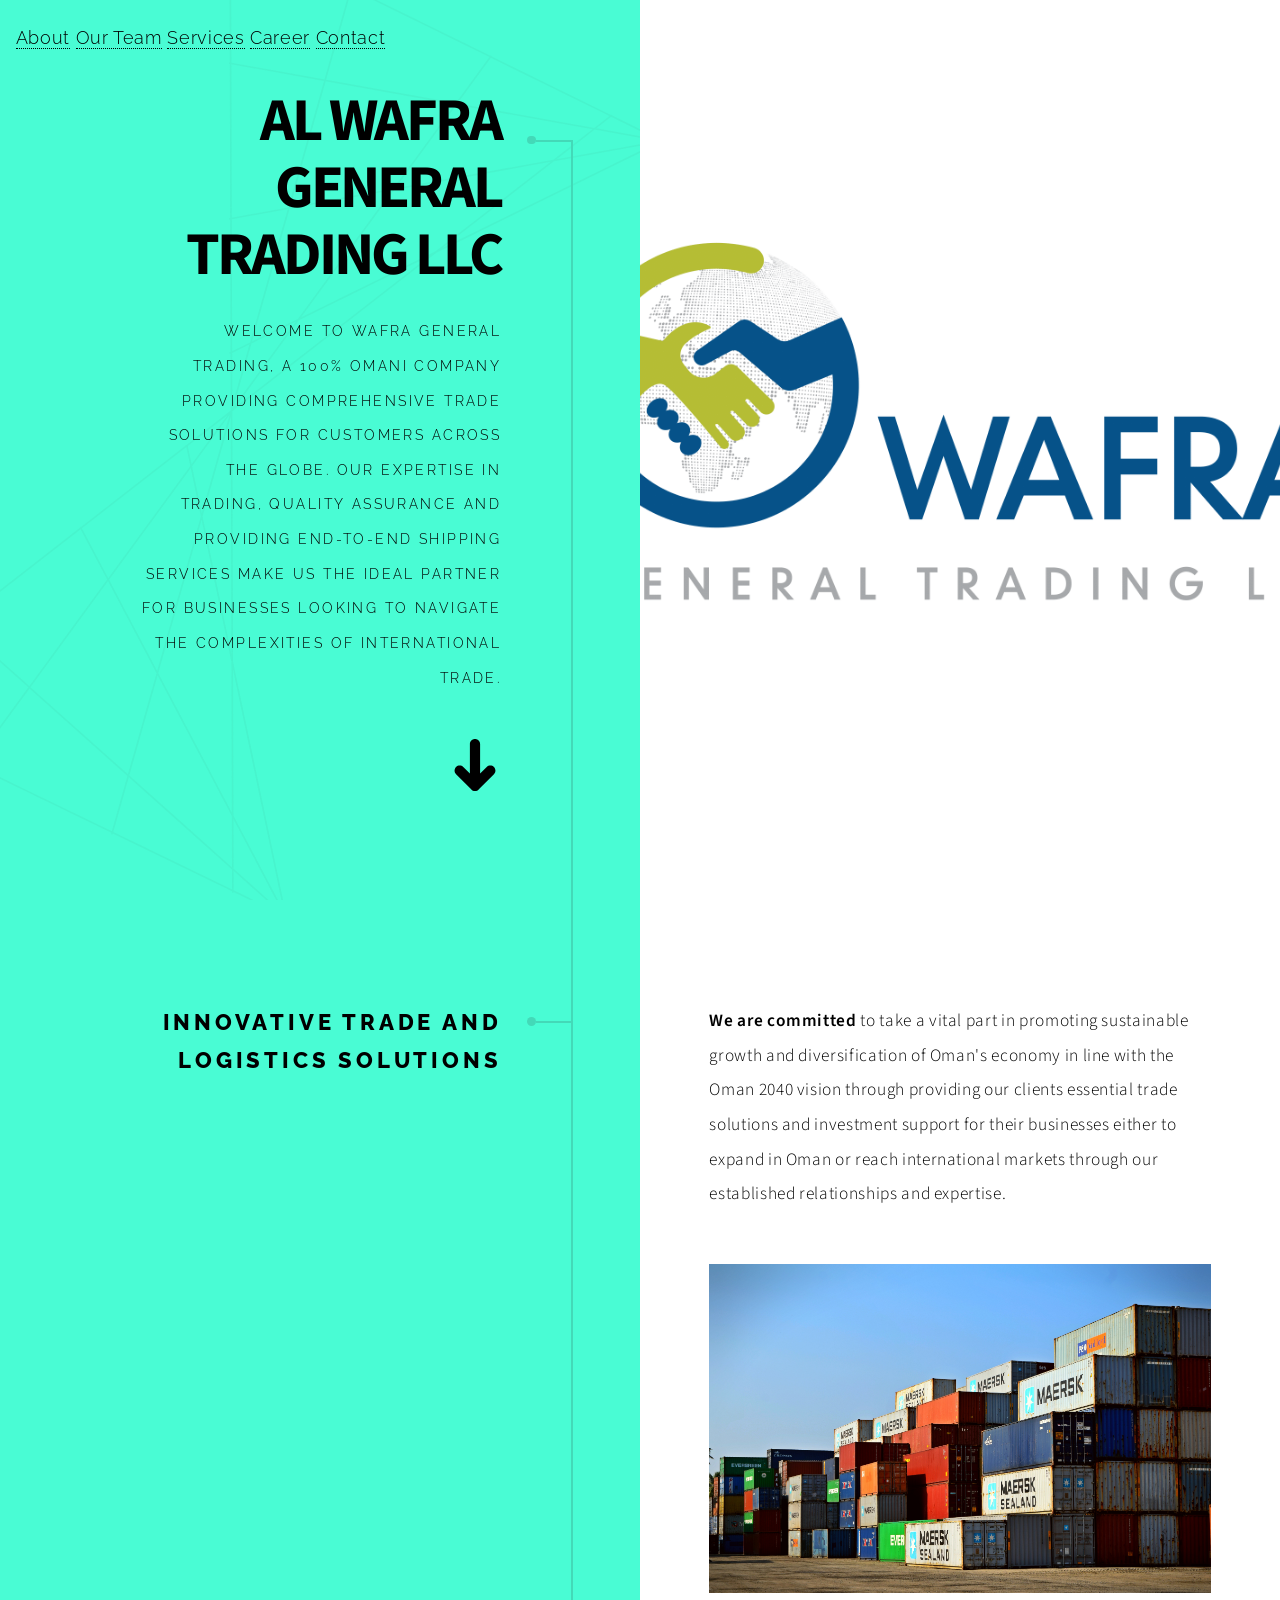
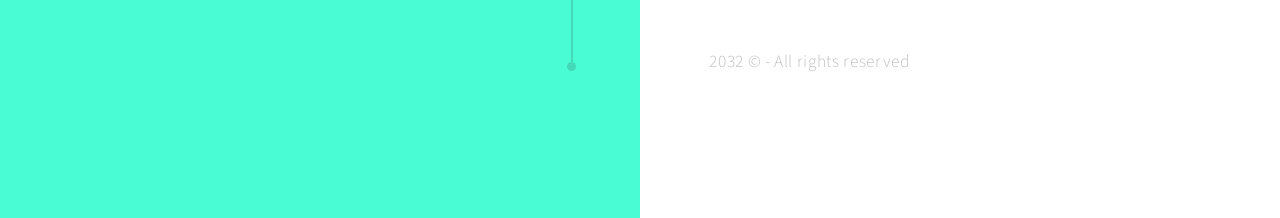
<file: index.html>
<!DOCTYPE HTML>
<!--
	Logistics and Shipping by HTML5 UP
	html5up.net | @ajlkn
	Free for personal and commercial use under the CCA 3.0 license (html5up.net/license)
-->
<html>
	<head>
		<title>Logistics and Shipping by HTML5 UP</title>
		<meta charset="utf-8" />
		<meta name="viewport" content="width=device-width, initial-scale=1, user-scalable=no" />
		<meta name="description" content="Streamline your shipping operations with our logistics and shipping platform" />
		<meta name="keywords" content="logistics, shipping, cargo, transport, delivery, supply chain" />
		<link rel="stylesheet" href="assets/css/main.css" />
	</head>
	<body class="is-preload">
	<!-- Wrapper -->
		<div id="wrapper">
					


			<!-- Intro -->
			
			
							<section class="intro">
								<nav class="navbar">
								  <div class="container">
									<ul class="navbar-menu">
										<li><a href="index.html">About</a></li>
										<li><a href="ourteam.html">Our Team</a></li>
										<li><a href="s.html">Services</a></li>
										<li><a href="career.html">Career</a></li>
										<li><a href="contactus.html">Contact</a></li>
									</ul>
						</ul>
					</div>
				</nav>
			  
				
					<script src="https://code.jquery.com/jquery-3.6.0.min.js"></script>
<script>
$(document).ready(function(){
  $('a[href^="#"]').on('click', function(e) {
    e.preventDefault();

    var target = this.hash;
    var $target = $(target);
    var targetOffset = $target.position().top - 100;

    $('html, body').stop().animate({
      scrollTop: targetOffset
    }
	$('html, body').stop().animate({
      scrollTop: targetOffset
    }, 700, 'swing', function() {
      window.location.hash = target;
      });
    });
  });
</script>




					<header>
						
						<h1>AL WAFRA GENERAL TRADING LLC</h1>
						<p>Welcome to Wafra General Trading, a 100% Omani company providing comprehensive trade solutions for customers across the globe. Our expertise in trading, quality assurance and providing end-to-end shipping services make us the ideal partner for businesses looking to navigate the complexities of international trade.</p>

						<ul class="actions">
							<li><a href="#first" class="arrow scrolly"><span class="label">Next</span></a></li>
						</ul>
					</header>
					<div class="content">
						<span class="image fill" data-position="center"><img src="images/Untitled-2.png" alt="" /></span>
					</div>
				</section>

			<!-- Section -->
				<section id="about">
					<header>
						<h2>INNOVATIVE TRADE AND LOGISTICS SOLUTIONS</h2>
					</header>
					<div class="content">
						<p><strong>We are committed </strong> to take a vital part in promoting sustainable growth and diversification of Oman's economy in line with the Oman 2040 vision through providing our clients essential trade solutions and investment support for their businesses either to expand in Oman or reach international markets through our established relationships and expertise.</p>
						<span class="image main"><img src="images/pic02.jpg" alt="" /></span>
					</div>
				</section>

		
				<!-- Copyright -->
					<div class="copyright">2032 &copy; - All rights reserved  </div>

			</div>

		<!-- Scripts -->
			<script src="assets/js/jquery.min.js"></script>
			<script src="assets/js/jquery.scrolly.min.js"></script>
			<script src="assets/js/browser.min.js"></script>
			<script src="assets/js/breakpoints.min.js"></script>
			<script src="assets/js/util.js"></script>
			<script src="assets/js/main.js"></script>

	</body>
</html>
</file>
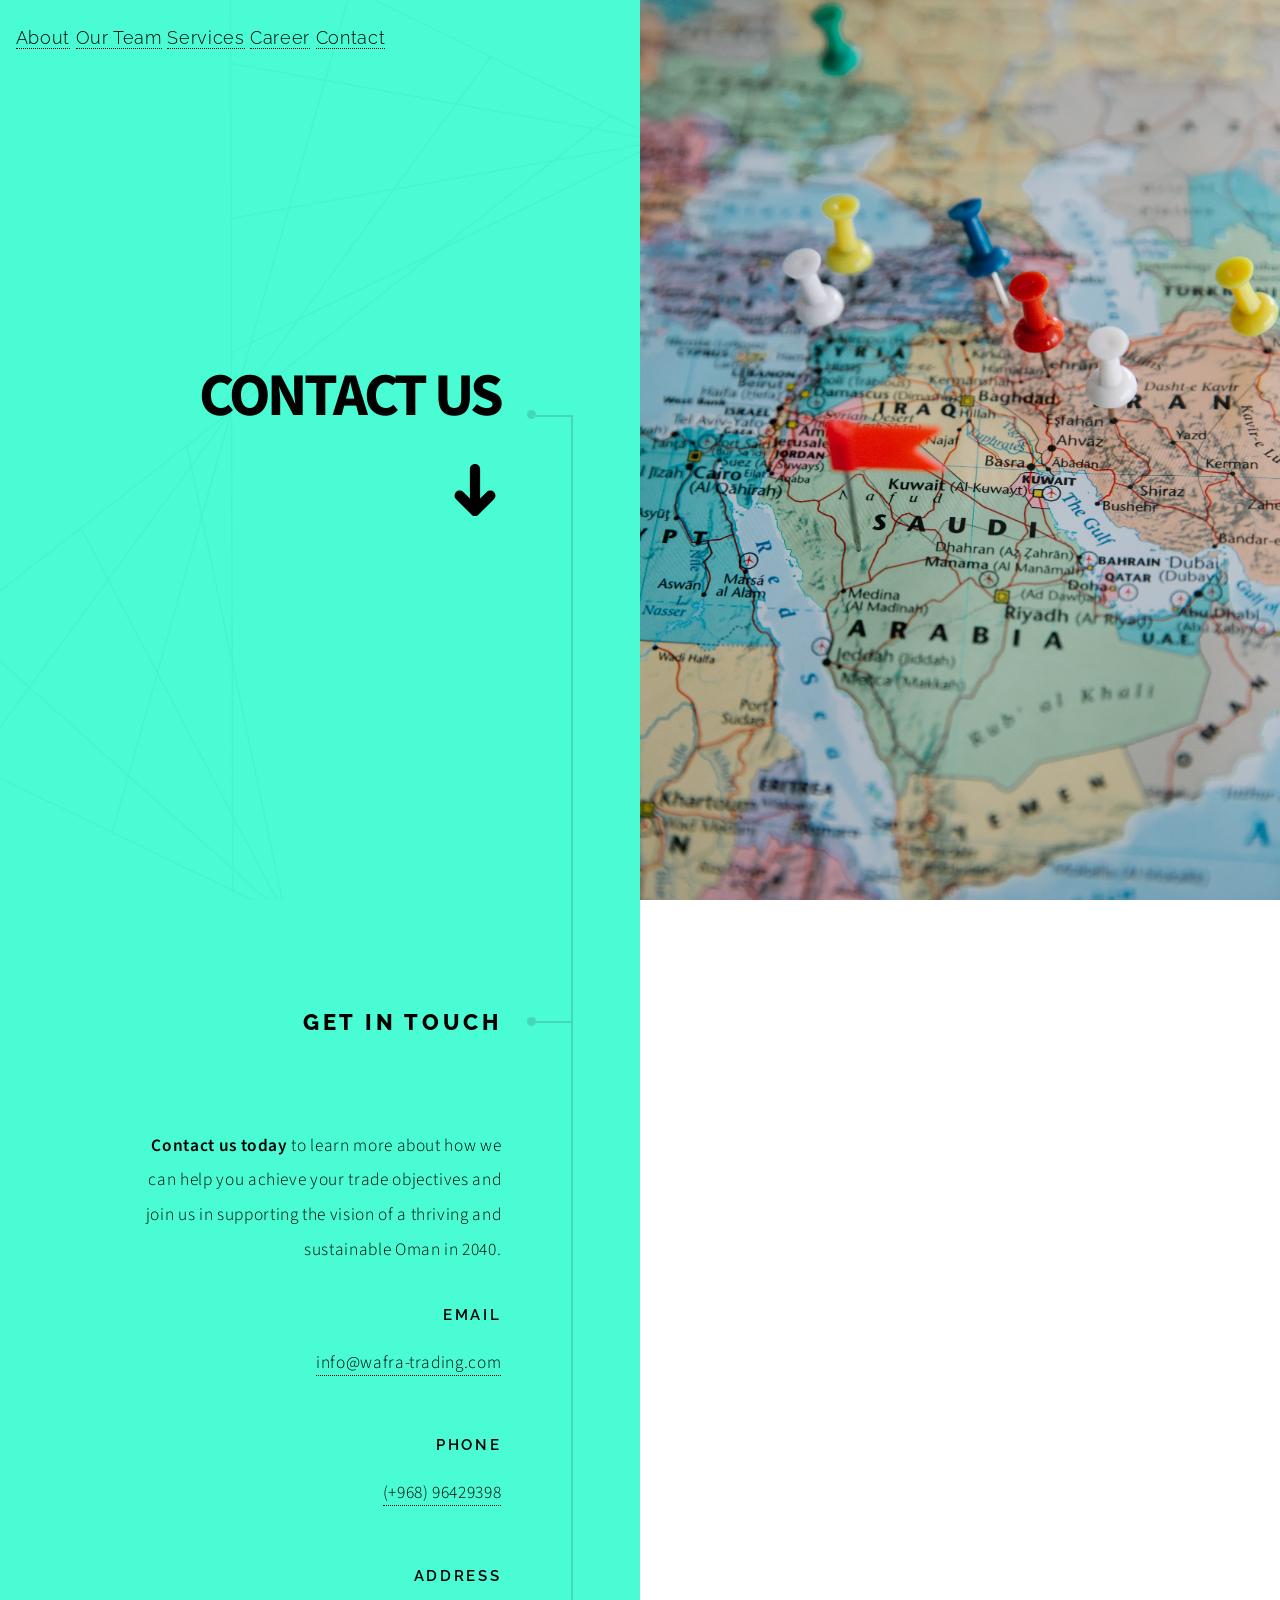
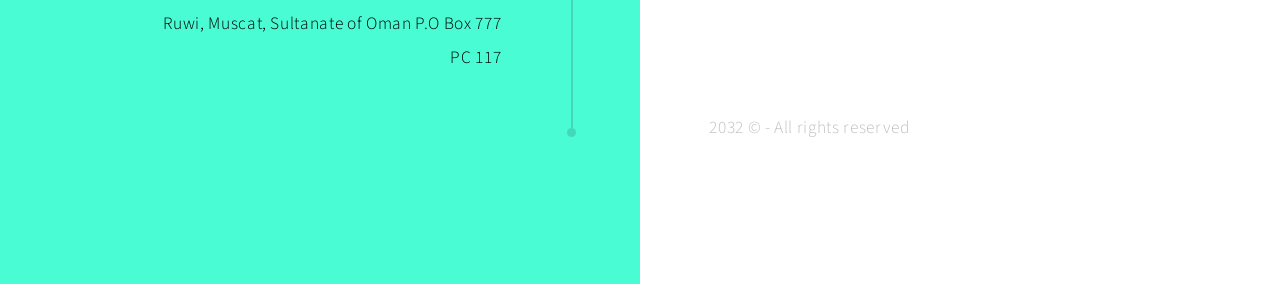
<file: contactus.html>
<!DOCTYPE HTML>
<!--
	Paradigm Shift by HTML5 UP
	html5up.net | @ajlkn
	Free for personal and commercial use under the CCA 3.0 license (html5up.net/license)
-->
<html>
	
	<head>
		<title>Paradigm Shift by HTML5 UP</title>
		<meta charset="utf-8" />
		<meta name="viewport" content="width=device-width, initial-scale=1, user-scalable=no" />
		<meta name="description" content="" />
		<meta name="keywords" content="" />
		<link rel="stylesheet" href="assets/css/main.css" />
	</head>
	<body class="is-preload">

		<!-- Wrapper -->
			<div id="wrapper">

				<!-- Intro -->
				<section class="intro">
					<nav class="navbar">
					  <div class="container">
						<ul class="navbar-menu">
							<li><a href="index.html">About</a></li>
							<li><a href="ourteam.html">Our Team</a></li>
							<li><a href="s.html">Services</a></li>
							<li><a href="career.html">Career</a></li>
							<li><a href="contactus.html">Contact</a></li>
						</ul>
			</ul>
		</div>
	</nav>
  
						<header>
							<h1>CONTACT US</h1>
								<ul class="actions">
								<li><a href="#first" class="arrow scrolly"><span class="label">Next</span></a></li>
							</ul>
						</header>
						<div class="content">
							<span class="image fill" data-position="center"><img src="images/pexels-lara-jameson-8828442.jpeg" alt="" /></span>
						</div>
					</section>

				<!-- Section -->

					

				<!-- Elements -->
				<!--
					<section>
						<header>
							<h2>Elements</h2>
						</header>
						<div class="content">

							<section>
								<header>
									<h3>Text</h3>
								</header>
								<div class="content">
									<p>This is <b>bold</b> and this is <strong>strong</strong>. This is <i>italic</i> and this is <em>emphasized</em>.
									This is <sup>superscript</sup> text and this is <sub>subscript</sub> text.
									This is <u>underlined</u> and this is code: <code>for (;;) { ... }</code>. Finally, <a href="#">this is a link</a>.</p>
									<hr />
									<h2>Heading Level 2</h2>
									<h3>Heading Level 3</h3>
									<h4>Heading Level 4</h4>
									<h5>Heading Level 5</h5>
									<hr />
									<h5>Blockquote</h5>
									<blockquote>Fringilla nisl. Donec accumsan interdum nisi, quis tincidunt felis sagittis eget tempus euismod. Vestibulum ante ipsum primis in faucibus vestibulum. Blandit adipiscing eu felis iaculis volutpat ac adipiscing accumsan faucibus. Vestibulum ante ipsum primis in faucibus lorem ipsum dolor sit amet nullam adipiscing eu felis.</blockquote>
									<h5>Preformatted</h5>
									<pre><code>i = 0;

while (!deck.isInOrder()) {
  print 'Iteration ' + i;
  deck.shuffle();
  i++;
}

print 'Sorted in ' + i + ' iterations.';</code></pre>
								</div>
							</section>

							<section>
								<header>
									<h3>Lists</h3>
								</header>
								<div class="content">

									<h4>Unordered</h4>
									<ul>
										<li>Dolor pulvinar etiam.</li>
										<li>Sagittis adipiscing.</li>
										<li>Felis enim feugiat.</li>
									</ul>

									<h4>Alternate</h4>
									<ul class="alt">
										<li>Dolor pulvinar etiam.</li>
										<li>Sagittis adipiscing.</li>
										<li>Felis enim feugiat.</li>
									</ul>

									<h4>Ordered</h4>
									<ol>
										<li>Dolor pulvinar etiam.</li>
										<li>Etiam vel felis viverra.</li>
										<li>Felis enim feugiat.</li>
										<li>Dolor pulvinar etiam.</li>
										<li>Etiam vel felis lorem.</li>
										<li>Felis enim et feugiat.</li>
									</ol>
									<h4>Icons</h4>
									<ul class="icons">
										<li><a href="#" class="icon brands fa-twitter"><span class="label">Twitter</span></a></li>
										<li><a href="#" class="icon brands fa-facebook-f"><span class="label">Facebook</span></a></li>
										<li><a href="#" class="icon brands fa-instagram"><span class="label">Instagram</span></a></li>
										<li><a href="#" class="icon brands fa-github"><span class="label">Github</span></a></li>
									</ul>

									<h4>Actions</h4>
									<ul class="actions">
										<li><a href="#" class="button primary">Default</a></li>
										<li><a href="#" class="button">Default</a></li>
									</ul>
									<ul class="actions stacked">
										<li><a href="#" class="button primary">Default</a></li>
										<li><a href="#" class="button">Default</a></li>
									</ul>
								</div>
							</section>

							<section>
								<header>
									<h3>Table</h3>
								</header>
								<div class="content">
									<h4>Default</h4>
									<div class="table-wrapper">
										<table>
											<thead>
												<tr>
													<th>Name</th>
													<th>Description</th>
													<th>Price</th>
												</tr>
											</thead>
											<tbody>
												<tr>
													<td>Item One</td>
													<td>Ante turpis integer aliquet porttitor.</td>
													<td>29.99</td>
												</tr>
												<tr>
													<td>Item Two</td>
													<td>Vis ac commodo adipiscing arcu aliquet.</td>
													<td>19.99</td>
												</tr>
												<tr>
													<td>Item Three</td>
													<td> Morbi faucibus arcu accumsan lorem.</td>
													<td>29.99</td>
												</tr>
												<tr>
													<td>Item Four</td>
													<td>Vitae integer tempus condimentum.</td>
													<td>19.99</td>
												</tr>
												<tr>
													<td>Item Five</td>
													<td>Ante turpis integer aliquet porttitor.</td>
													<td>29.99</td>
												</tr>
											</tbody>
											<tfoot>
												<tr>
													<td colspan="2"></td>
													<td>100.00</td>
												</tr>
											</tfoot>
										</table>
									</div>

									<h4>Alternate</h4>
									<div class="table-wrapper">
										<table class="alt">
											<thead>
												<tr>
													<th>Name</th>
													<th>Description</th>
													<th>Price</th>
												</tr>
											</thead>
											<tbody>
												<tr>
													<td>Item One</td>
													<td>Ante turpis integer aliquet porttitor.</td>
													<td>29.99</td>
												</tr>
												<tr>
													<td>Item Two</td>
													<td>Vis ac commodo adipiscing arcu aliquet.</td>
													<td>19.99</td>
												</tr>
												<tr>
													<td>Item Three</td>
													<td> Morbi faucibus arcu accumsan lorem.</td>
													<td>29.99</td>
												</tr>
												<tr>
													<td>Item Four</td>
													<td>Vitae integer tempus condimentum.</td>
													<td>19.99</td>
												</tr>
												<tr>
													<td>Item Five</td>
													<td>Ante turpis integer aliquet porttitor.</td>
													<td>29.99</td>
												</tr>
											</tbody>
											<tfoot>
												<tr>
													<td colspan="2"></td>
													<td>100.00</td>
												</tr>
											</tfoot>
										</table>
									</div>
								</div>
							</section>

							<section>
								<header>
									<h3>Buttons</h3>
								</header>
								<div class="content">
									<ul class="actions">
										<li><a href="#" class="button primary">Primary</a></li>
										<li><a href="#" class="button">Default</a></li>
									</ul>
									<ul class="actions">
										<li><a href="#" class="button large">Large</a></li>
										<li><a href="#" class="button">Default</a></li>
										<li><a href="#" class="button small">Small</a></li>
									</ul>
									<ul class="actions">
										<li><a href="#" class="button primary icon solid fa-download">Icon</a></li>
										<li><a href="#" class="button icon solid fa-download">Icon</a></li>
									</ul>
									<ul class="actions">
										<li><span class="button primary disabled">Disabled</span></li>
										<li><span class="button disabled">Disabled</span></li>
									</ul>
								</div>
							</section>

							<section>
								<header>
									<h3>Form</h3>
								</header>
								<div class="content">
									<form method="post" action="#">
										<div class="fields">
											<div class="field half">
												<label for="demo-name">Name</label>
												<input type="text" name="demo-name" id="demo-name" value="" placeholder="Jane Doe" />
											</div>
											<div class="field half">
												<label for="demo-email">Email</label>
												<input type="email" name="demo-email" id="demo-email" value="" placeholder="jane@untitled.tld" />
											</div>
											<div class="field">
												<label for="demo-category">Category</label>
												<select name="demo-category" id="demo-category">
													<option value="">-</option>
													<option value="1">Manufacturing</option>
													<option value="1">Shipping</option>
													<option value="1">Administration</option>
													<option value="1">Human Resources</option>
												</select>
											</div>
											<div class="field half">
												<input type="radio" id="demo-priority-low" name="demo-priority" checked>
												<label for="demo-priority-low">Low</label>
											</div>
											<div class="field half">
												<input type="radio" id="demo-priority-high" name="demo-priority">
												<label for="demo-priority-high">High</label>
											</div>
											<div class="field half">
												<input type="checkbox" id="demo-copy" name="demo-copy">
												<label for="demo-copy">Email me a copy</label>
											</div>
											<div class="field half">
												<input type="checkbox" id="demo-human" name="demo-human" checked>
												<label for="demo-human">Not a robot</label>
											</div>
											<div class="field">
												<label for="demo-message">Message</label>
												<textarea name="demo-message" id="demo-message" placeholder="Enter your message" rows="6"></textarea>
											</div>
										</div>
										<ul class="actions">
											<li><input type="submit" value="Send Message" class="primary" /></li>
											<li><input type="reset" value="Reset" /></li>
										</ul>
									</form>
								</div>
							</section>

						</div>
					</section>
				-->

				<!-- Section -->
					<section>
						<header>
							<h2>Get in touch</h2>
							<p><strong>Contact us today</strong> to learn more about how we can help you achieve your trade objectives and join us in supporting the vision of a thriving and sustainable Oman in 2040.</p>

						</header>
						<footer>
							<ul class="items">
								<li>
									<h3>Email</h3>
									<a >info@wafra-trading.com</a>
								</li>
								<li>
									<h3>Phone</h3>
									<a >(+968) 96429398</a>
								</li>
								<li>
									<h3>Address</h3>
									<span>Ruwi, Muscat, Sultanate of Oman
P.O Box 777 PC 117</span>
								</li>
							</ul>
						</footer>
					</section>

				<!-- Copyright -->
					<div class="copyright">2032 &copy; - All rights reserved  </div>

			</div>
		<!-- Scripts -->
			<script src="assets/js/jquery.min.js"></script>
			<script src="assets/js/jquery.scrolly.min.js"></script>
			<script src="assets/js/browser.min.js"></script>
			<script src="assets/js/breakpoints.min.js"></script>
			<script src="assets/js/util.js"></script>
			<script src="assets/js/main.js"></script>

	</body>
</html>
</file>
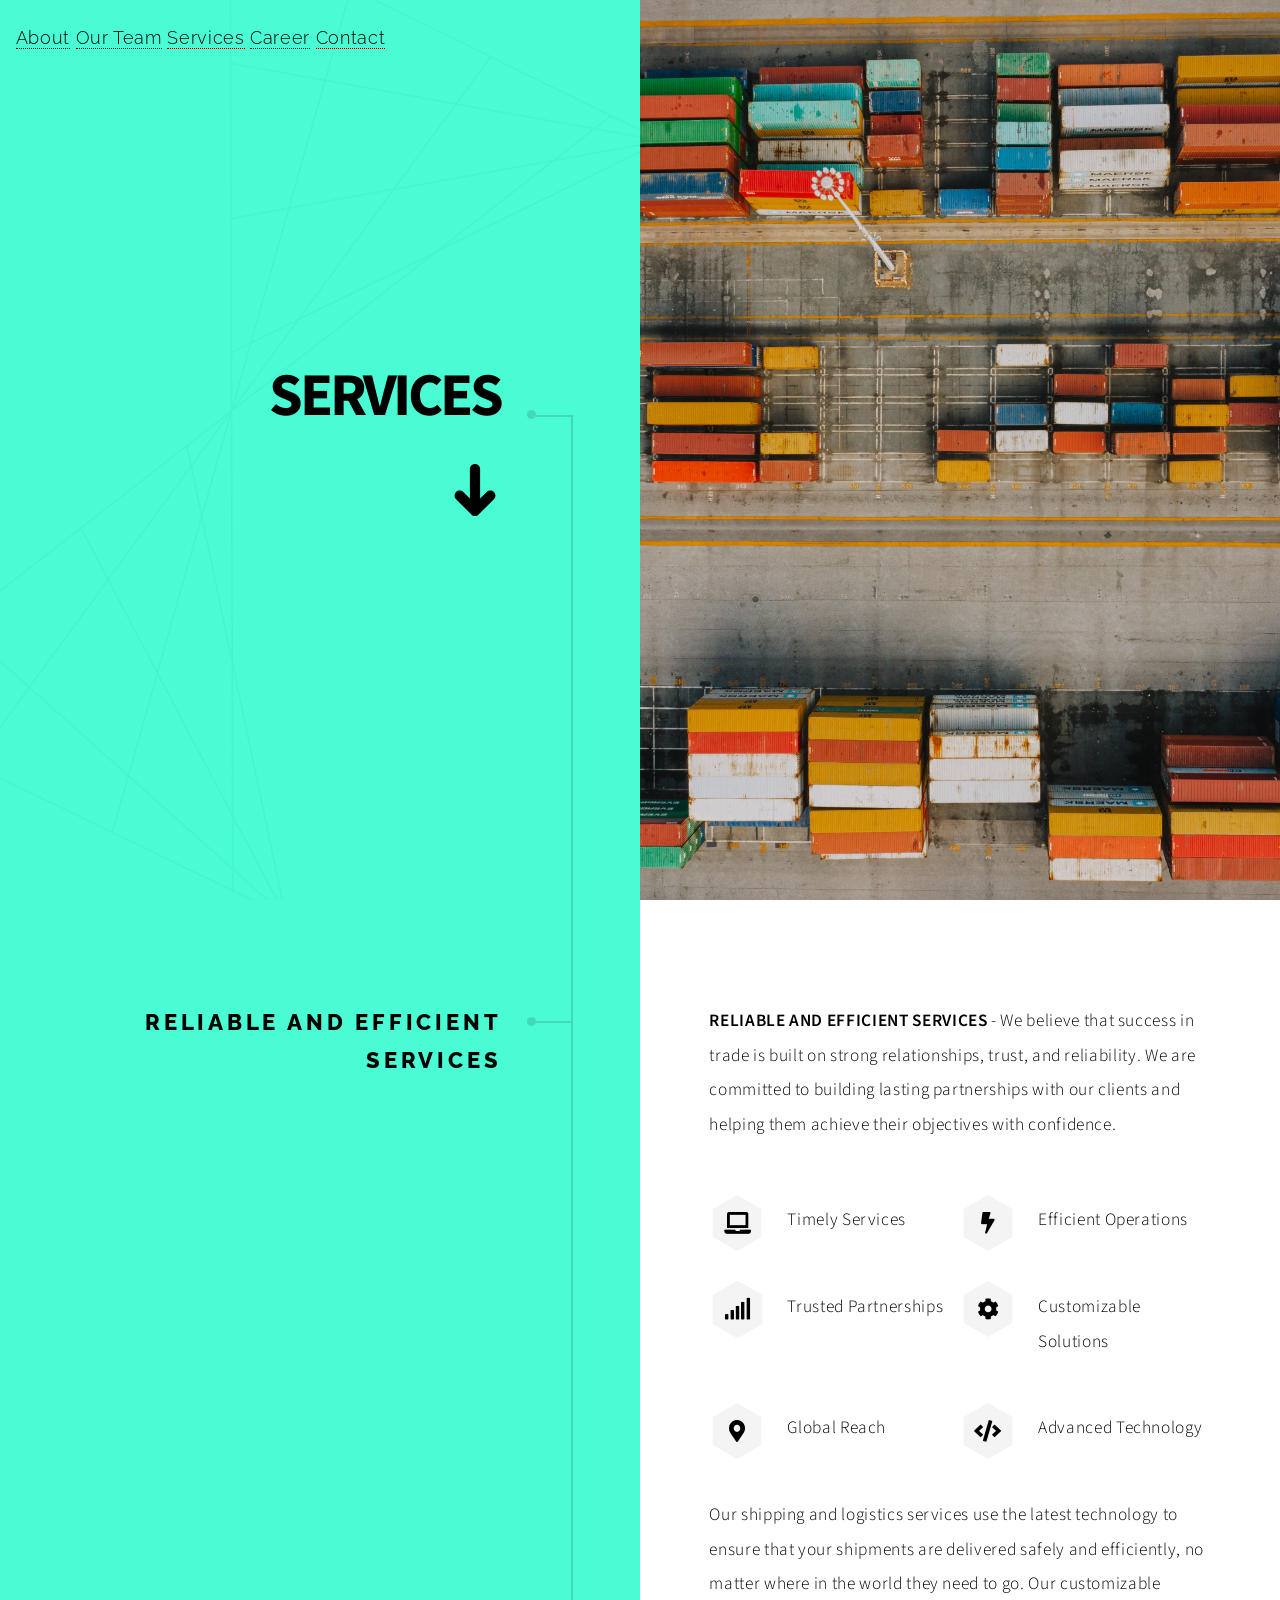
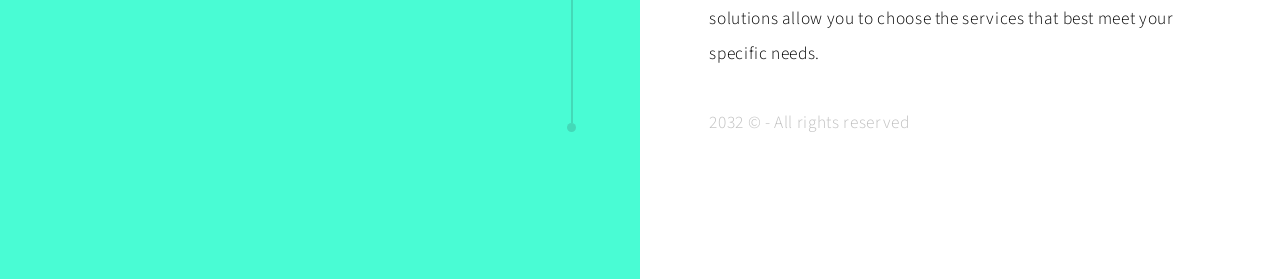
<file: s.html>
<!DOCTYPE HTML>
<!--
	Paradigm Shift by HTML5 UP
	html5up.net | @ajlkn
	Free for personal and commercial use under the CCA 3.0 license (html5up.net/license)
-->
<html>
	
	<head>
		<title>Paradigm Shift by HTML5 UP</title>
		<meta charset="utf-8" />
		<meta name="viewport" content="width=device-width, initial-scale=1, user-scalable=no" />
		<meta name="description" content="" />
		<meta name="keywords" content="" />
		<link rel="stylesheet" href="assets/css/main.css" />
	</head>
	<body class="is-preload">

		<!-- Wrapper -->
			<div id="wrapper">

				
				  

				<!-- Intro -->
				<section class="intro">
					<nav class="navbar">
					  <div class="container">
						<ul class="navbar-menu">
						  <li><a href="index.html">About</a></li>
						  <li><a href="ourteam.html">Our Team</a></li>
						  <li><a href="s.html">Services</a></li>
						  <li><a href="career.html">Career</a></li>
						  <li><a href="contactus.html">Contact</a></li>
						</ul>
			</ul>
		</div>
	</nav>
						<header>
							<h1>SERVICES</h1>
							<ul class="actions">
								<li><a href="#first" class="arrow scrolly"><span class="label">Next</span></a></li>
							</ul>
						</header>
						<div class="content">
							<span class="image fill" data-position="center"><img src="images/pexels-kelly-6572434.jpeg" alt="" /></span>
						</div>
					</section>

				<!-- Section -->
				

				<!-- Section -->
				<section id="services">




					<header>
						<h2>RELIABLE AND EFFICIENT SERVICES</h2>
					</header>


					
						</header>
						<div class="content">
							<p><strong>RELIABLE AND EFFICIENT SERVICES</strong> - We believe that success in trade is built on strong relationships, trust, and reliability. We are committed to building lasting partnerships with our clients and helping them achieve their objectives with confidence.</p>
							<ul class="feature-icons">
								<li class="icon solid fa-laptop">Timely Services</li>
								<li class="icon solid fa-bolt">Efficient Operations</li>
								<li class="icon solid fa-signal">Trusted Partnerships</li>
								<li class="icon solid fa-cog">Customizable Solutions</li>
								<li class="icon solid fa-map-marker-alt">Global Reach</li>
								<li class="icon solid fa-code">Advanced Technology</li>
							</ul>
							<p>Our shipping and logistics services use the latest technology to ensure that your shipments are delivered safely and efficiently, no matter where in the world they need to go. Our customizable solutions allow you to choose the services that best meet your specific needs.</p>
						</div>
					</section>

				

							

				<!-- Elements -->
				<!--
					<section>
						<header>
							<h2>Elements</h2>
						</header>
						<div class="content">

							<section>
								<header>
									<h3>Text</h3>
								</header>
								<div class="content">
									<p>This is <b>bold</b> and this is <strong>strong</strong>. This is <i>italic</i> and this is <em>emphasized</em>.
									This is <sup>superscript</sup> text and this is <sub>subscript</sub> text.
									This is <u>underlined</u> and this is code: <code>for (;;) { ... }</code>. Finally, <a href="#">this is a link</a>.</p>
									<hr />
									<h2>Heading Level 2</h2>
									<h3>Heading Level 3</h3>
									<h4>Heading Level 4</h4>
									<h5>Heading Level 5</h5>
									<hr />
									<h5>Blockquote</h5>
									<blockquote>Fringilla nisl. Donec accumsan interdum nisi, quis tincidunt felis sagittis eget tempus euismod. Vestibulum ante ipsum primis in faucibus vestibulum. Blandit adipiscing eu felis iaculis volutpat ac adipiscing accumsan faucibus. Vestibulum ante ipsum primis in faucibus lorem ipsum dolor sit amet nullam adipiscing eu felis.</blockquote>
									<h5>Preformatted</h5>
									<pre><code>i = 0;

while (!deck.isInOrder()) {
  print 'Iteration ' + i;
  deck.shuffle();
  i++;
}

print 'Sorted in ' + i + ' iterations.';</code></pre>
								</div>
							</section>

							<section>
								<header>
									<h3>Lists</h3>
								</header>
								<div class="content">

									<h4>Unordered</h4>
									<ul>
										<li>Dolor pulvinar etiam.</li>
										<li>Sagittis adipiscing.</li>
										<li>Felis enim feugiat.</li>
									</ul>

									<h4>Alternate</h4>
									<ul class="alt">
										<li>Dolor pulvinar etiam.</li>
										<li>Sagittis adipiscing.</li>
										<li>Felis enim feugiat.</li>
									</ul>

									<h4>Ordered</h4>
									<ol>
										<li>Dolor pulvinar etiam.</li>
										<li>Etiam vel felis viverra.</li>
										<li>Felis enim feugiat.</li>
										<li>Dolor pulvinar etiam.</li>
										<li>Etiam vel felis lorem.</li>
										<li>Felis enim et feugiat.</li>
									</ol>
									<h4>Icons</h4>
									<ul class="icons">
										<li><a href="#" class="icon brands fa-twitter"><span class="label">Twitter</span></a></li>
										<li><a href="#" class="icon brands fa-facebook-f"><span class="label">Facebook</span></a></li>
										<li><a href="#" class="icon brands fa-instagram"><span class="label">Instagram</span></a></li>
										<li><a href="#" class="icon brands fa-github"><span class="label">Github</span></a></li>
									</ul>

									<h4>Actions</h4>
									<ul class="actions">
										<li><a href="#" class="button primary">Default</a></li>
										<li><a href="#" class="button">Default</a></li>
									</ul>
									<ul class="actions stacked">
										<li><a href="#" class="button primary">Default</a></li>
										<li><a href="#" class="button">Default</a></li>
									</ul>
								</div>
							</section>

							<section>
								<header>
									<h3>Table</h3>
								</header>
								<div class="content">
									<h4>Default</h4>
									<div class="table-wrapper">
										<table>
											<thead>
												<tr>
													<th>Name</th>
													<th>Description</th>
													<th>Price</th>
												</tr>
											</thead>
											<tbody>
												<tr>
													<td>Item One</td>
													<td>Ante turpis integer aliquet porttitor.</td>
													<td>29.99</td>
												</tr>
												<tr>
													<td>Item Two</td>
													<td>Vis ac commodo adipiscing arcu aliquet.</td>
													<td>19.99</td>
												</tr>
												<tr>
													<td>Item Three</td>
													<td> Morbi faucibus arcu accumsan lorem.</td>
													<td>29.99</td>
												</tr>
												<tr>
													<td>Item Four</td>
													<td>Vitae integer tempus condimentum.</td>
													<td>19.99</td>
												</tr>
												<tr>
													<td>Item Five</td>
													<td>Ante turpis integer aliquet porttitor.</td>
													<td>29.99</td>
												</tr>
											</tbody>
											<tfoot>
												<tr>
													<td colspan="2"></td>
													<td>100.00</td>
												</tr>
											</tfoot>
										</table>
									</div>

									<h4>Alternate</h4>
									<div class="table-wrapper">
										<table class="alt">
											<thead>
												<tr>
													<th>Name</th>
													<th>Description</th>
													<th>Price</th>
												</tr>
											</thead>
											<tbody>
												<tr>
													<td>Item One</td>
													<td>Ante turpis integer aliquet porttitor.</td>
													<td>29.99</td>
												</tr>
												<tr>
													<td>Item Two</td>
													<td>Vis ac commodo adipiscing arcu aliquet.</td>
													<td>19.99</td>
												</tr>
												<tr>
													<td>Item Three</td>
													<td> Morbi faucibus arcu accumsan lorem.</td>
													<td>29.99</td>
												</tr>
												<tr>
													<td>Item Four</td>
													<td>Vitae integer tempus condimentum.</td>
													<td>19.99</td>
												</tr>
												<tr>
													<td>Item Five</td>
													<td>Ante turpis integer aliquet porttitor.</td>
													<td>29.99</td>
												</tr>
											</tbody>
											<tfoot>
												<tr>
													<td colspan="2"></td>
													<td>100.00</td>
												</tr>
											</tfoot>
										</table>
									</div>
								</div>
							</section>

							<section>
								<header>
									<h3>Buttons</h3>
								</header>
								<div class="content">
									<ul class="actions">
										<li><a href="#" class="button primary">Primary</a></li>
										<li><a href="#" class="button">Default</a></li>
									</ul>
									<ul class="actions">
										<li><a href="#" class="button large">Large</a></li>
										<li><a href="#" class="button">Default</a></li>
										<li><a href="#" class="button small">Small</a></li>
									</ul>
									<ul class="actions">
										<li><a href="#" class="button primary icon solid fa-download">Icon</a></li>
										<li><a href="#" class="button icon solid fa-download">Icon</a></li>
									</ul>
									<ul class="actions">
										<li><span class="button primary disabled">Disabled</span></li>
										<li><span class="button disabled">Disabled</span></li>
									</ul>
								</div>
							</section>

							<section>
								<header>
									<h3>Form</h3>
								</header>
								<div class="content">
									<form method="post" action="#">
										<div class="fields">
											<div class="field half">
												<label for="demo-name">Name</label>
												<input type="text" name="demo-name" id="demo-name" value="" placeholder="Jane Doe" />
											</div>
											<div class="field half">
												<label for="demo-email">Email</label>
												<input type="email" name="demo-email" id="demo-email" value="" placeholder="jane@untitled.tld" />
											</div>
											<div class="field">
												<label for="demo-category">Category</label>
												<select name="demo-category" id="demo-category">
													<option value="">-</option>
													<option value="1">Manufacturing</option>
													<option value="1">Shipping</option>
													<option value="1">Administration</option>
													<option value="1">Human Resources</option>
												</select>
											</div>
											<div class="field half">
												<input type="radio" id="demo-priority-low" name="demo-priority" checked>
												<label for="demo-priority-low">Low</label>
											</div>
											<div class="field half">
												<input type="radio" id="demo-priority-high" name="demo-priority">
												<label for="demo-priority-high">High</label>
											</div>
											<div class="field half">
												<input type="checkbox" id="demo-copy" name="demo-copy">
												<label for="demo-copy">Email me a copy</label>
											</div>
											<div class="field half">
												<input type="checkbox" id="demo-human" name="demo-human" checked>
												<label for="demo-human">Not a robot</label>
											</div>
											<div class="field">
												<label for="demo-message">Message</label>
												<textarea name="demo-message" id="demo-message" placeholder="Enter your message" rows="6"></textarea>
											</div>
										</div>
										<ul class="actions">
											<li><input type="submit" value="Send Message" class="primary" /></li>
											<li><input type="reset" value="Reset" /></li>
										</ul>
									</form>
								</div>
							</section>

						</div>
					</section>
				-->

					</section>

				<!-- Copyright -->
				<div class="copyright">2032 &copy; - All rights reserved  </div>

			

		<!-- Scripts -->
			<script src="assets/js/jquery.min.js"></script>
			<script src="assets/js/jquery.scrolly.min.js"></script>
			<script src="assets/js/browser.min.js"></script>
			<script src="assets/js/breakpoints.min.js"></script>
			<script src="assets/js/util.js"></script>
			<script src="assets/js/main.js"></script>

	</body>
</html>
</file>
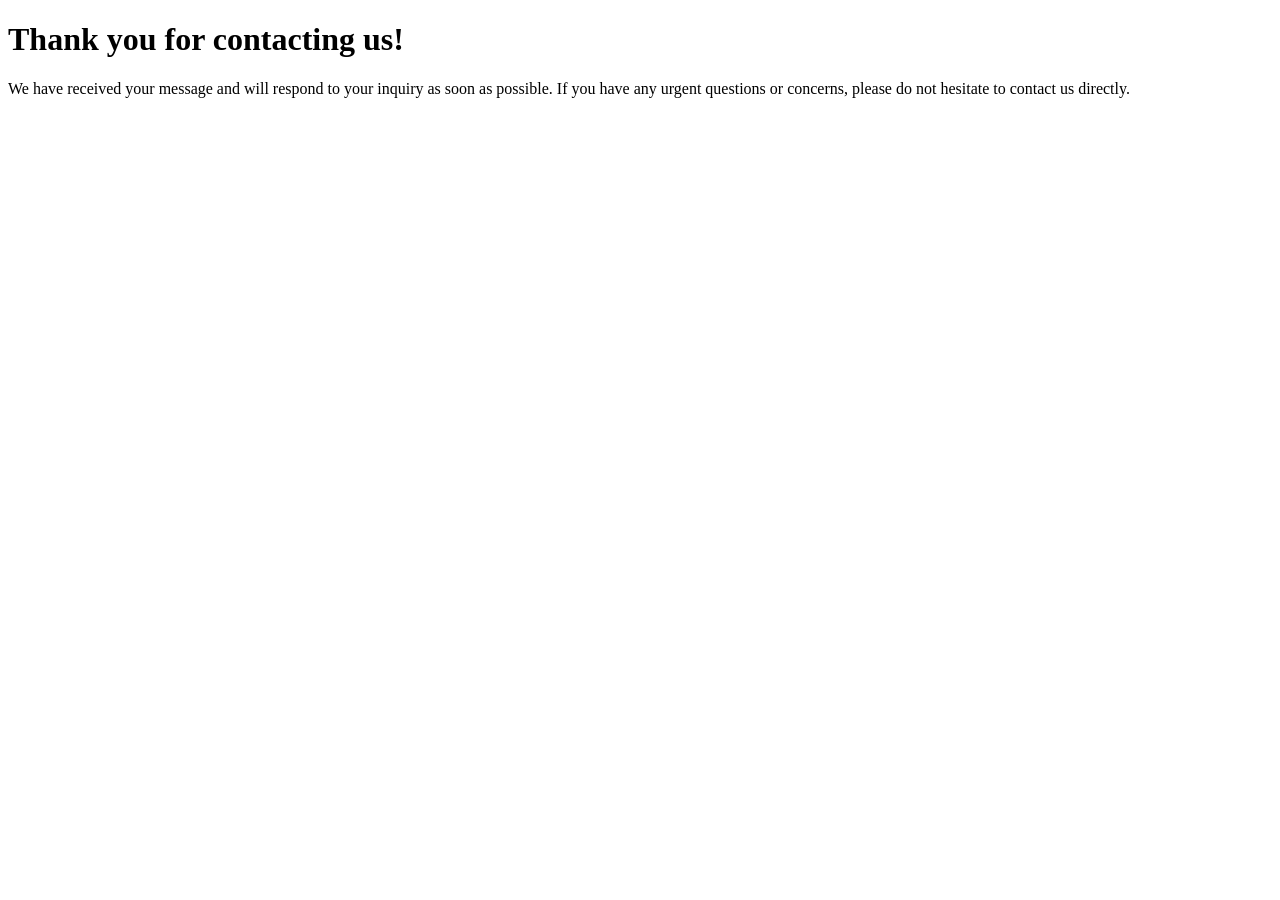
<file: thank-you-page.html>
<!DOCTYPE html>
<html>
  <head>
    <title>Thank You!</title>
  </head>
  <body>
    <h1>Thank you for contacting us!</h1>
    <p>We have received your message and will respond to your inquiry as soon as possible. If you have any urgent questions or concerns, please do not hesitate to contact us directly.</p>
  </body>
</html>
</file>
<file: assets/css/main.css>
@import url(fontawesome-all.min.css);
@import url("https://fonts.googleapis.com/css?family=Source+Sans+Pro:300,600,700,300i,600i,700i|Raleway:600,800");

/*
	Paradigm Shift by HTML5 UP
	html5up.net | @ajlkn
	Free for personal and commercial use under the CCA 3.0 license (html5up.net/license)
*/

html, body, div, span, applet, object,
iframe, h1, h2, h3, h4, h5, h6, p, blockquote,
pre, a, abbr, acronym, address, big, cite,
code, del, dfn, em, img, ins, kbd, q, s, samp,
small, strike, strong, sub, sup, tt, var, b,
u, i, center, dl, dt, dd, ol, ul, li, fieldset,
form, label, legend, table, caption, tbody,
tfoot, thead, tr, th, td, article, aside,
canvas, details, embed, figure, figcaption,
footer, header, hgroup, menu, nav, output, ruby,
section, summary, time, mark, audio, video {
	margin: 0;
	padding: 0;
	border: 0;
	font-size: 100%;
	font: inherit;
	vertical-align: baseline;}

article, aside, details, figcaption, figure,
footer, header, hgroup, menu, nav, section {
	display: block;}

body {
	line-height: 1;
}

ol, ul {
	list-style: none;
}

blockquote, q {
	quotes: none;
}

	blockquote:before, blockquote:after, q:before, q:after {
		content: '';
		content: none;
	}

table {
	border-collapse: collapse;
	border-spacing: 0;
}

body {
	-webkit-text-size-adjust: none;
}

mark {
	background-color: transparent;
	color: inherit;
}

input::-moz-focus-inner {
	border: 0;
	padding: 0;
}

input, select, textarea {
	-moz-appearance: none;
	-webkit-appearance: none;
	-ms-appearance: none;
	appearance: none;
}

/* Basic */

	@-ms-viewport {
		width: device-width;
	}

	body {
		-ms-overflow-style: scrollbar;
	}

	@media screen and (max-width: 480px) {

		html, body {
			min-width: 320px;
		}

	}

	html {
		box-sizing: border-box;
	}

	*, *:before, *:after {
		box-sizing: inherit;
	}

	html {
		overflow-x: hidden;
	}

	body {
		background: #ffffff;
		overflow-x: hidden;
	}

		body.is-preload *, body.is-preload *:before, body.is-preload *:after {
			-moz-animation: none !important;
			-webkit-animation: none !important;
			-ms-animation: none !important;
			animation: none !important;
			-moz-transition: none !important;
			-webkit-transition: none !important;
			-ms-transition: none !important;
			transition: none !important;
		}

/* Typography */

	html {
		font-size: 18pt;
	}

		@media screen and (max-width: 1920px) {

			html {
				font-size: 13pt;
			}

		}

		@media screen and (max-width: 1152px) {

			html {
				font-size: 14pt;
			}

		}

		@media screen and (max-width: 736px) {

			html {
				font-size: 12pt;
			}

		}

		@media screen and (max-width: 480px) {

			html {
				font-size: 11pt;
			}

		}

	body {
		background-color: #ffffff;
		color: #000000;
	}

	body, input, select, textarea {
		color: #000000;
		font-family: "Source Sans Pro", Helvetica, sans-serif;
		font-size: 1rem;
		font-weight: 300;
		letter-spacing: 0.0375em;
		line-height: 2;
	}

	a {
		-moz-transition: border-bottom-color 0.25s ease-in-out;
		-webkit-transition: border-bottom-color 0.25s ease-in-out;
		-ms-transition: border-bottom-color 0.25s ease-in-out;
		transition: border-bottom-color 0.25s ease-in-out;
		text-decoration: none;
		color: #000000;
		border-bottom: dotted 1px;
	}

		a:hover {
			text-decoration: none;
			border-bottom-color: transparent;
		}

	strong, b {
		font-weight: 600;
		color: #000000;
	}

	em, i {
		font-style: italic;
	}

	p {
		margin: 0 0 2rem 0;
	}

	h1, h2, h3, h4, h5, h6 {
		color: #000000;
		font-family: "Raleway", Helvetica, sans-serif;
		font-weight: 600;
		letter-spacing: 0.175em;
		line-height: 1.75;
		margin: 0 0 1.5rem 0;
		text-transform: uppercase;
	}

		h1 a, h2 a, h3 a, h4 a, h5 a, h6 a {
			color: inherit;
			text-decoration: none;
		}

	h1 {
		font-family: "Source Sans Pro", Helvetica, sans-serif;
		font-size: 3.5rem;
		font-weight: 700;
		letter-spacing: -0.05em;
		line-height: 1.1;
		margin: 0 0 1.5rem 0;
		text-transform: none;
	}

	h2 {
		font-size: 1.25rem;
		font-weight: 800;
		margin: 0 0 2rem 0;
	}

	h3 {
		font-size: 0.875rem;
	}

	h4 {
		font-size: 0.875rem;
	}

	h5 {
		font-size: 0.75rem;
	}

	h6 {
		font-size: 0.625rem;
	}

	@media screen and (max-width: 736px) {

		h1 {
			font-size: 4.5rem;
			line-height: 1.1;
		}

		h2 {
			font-size: 1.25rem;
			line-height: 1.7;
		}

		h3 {
			font-size: 0.9rem;
		}

		h4 {
			font-size: 0.75rem;
		}

		h5 {
			font-size: 0.675rem;
		}

	}

	@media screen and (max-width: 360px) {

		h1 {
			font-size: 3.75rem;
		}

		h2 {
			font-size: 1.125rem;
		}

		h3 {
			font-size: 0.8rem;
		}

		h4 {
			font-size: 0.675rem;
		}

		h5 {
			font-size: 0.675rem;
		}

	}

	sub {
		font-size: 0.8rem;
		position: relative;
		top: 0.5rem;
	}

	sup {
		font-size: 0.8rem;
		position: relative;
		top: -0.5rem;
	}

	blockquote {
		border-left: solid 0.5rem rgba(144, 144, 144, 0.25);
		font-style: italic;
		margin: 0 0 2rem 0;
		padding: 1rem 0 1rem 2rem;
	}

	code {
		background: rgba(144, 144, 144, 0.1);
		border-radius: 0.325rem;
		font-family: "Courier New", monospace;
		font-size: 0.9rem;
		margin: 0 0.25rem;
		padding: 0.25rem 0.65rem;
	}

	pre {
		-webkit-overflow-scrolling: touch;
		font-family: "Courier New", monospace;
		font-size: 0.9rem;
		margin: 0 0 2rem 0;
		width: 100%;
	}

		pre code {
			display: block;
			line-height: 1.75;
			padding: 1rem 1.5rem;
			overflow-x: auto;
		}

	hr {
		border: 0;
		border-bottom: solid 2px rgba(144, 144, 144, 0.25);
		margin: 3rem 0;
	}

		hr.major {
			margin: 5rem 0;
		}

		@media screen and (max-width: 736px) {

			hr.major {
				margin: 3rem 0;
			}

		}

/* Row */

	.row {
		display: flex;
		flex-wrap: wrap;
		box-sizing: border-box;
		align-items: stretch;
	}

		.row > * {
			box-sizing: border-box;
		}

		.row.gtr-uniform > * > :last-child {
			margin-bottom: 0;
		}

		.row.aln-left {
			justify-content: flex-start;
		}

		.row.aln-center {
			justify-content: center;
		}

		.row.aln-right {
			justify-content: flex-end;
		}

		.row.aln-top {
			align-items: flex-start;
		}

		.row.aln-middle {
			align-items: center;
		}

		.row.aln-bottom {
			align-items: flex-end;
		}

		.row > .imp {
			order: -1;
		}

		.row > .col-1 {
			width: 8.33333%;
		}

		.row > .off-1 {
			margin-left: 8.33333%;
		}

		.row > .col-2 {
			width: 16.66667%;
		}

		.row > .off-2 {
			margin-left: 16.66667%;
		}

		.row > .col-3 {
			width: 25%;
		}

		.row > .off-3 {
			margin-left: 25%;
		}

		.row > .col-4 {
			width: 33.33333%;
		}

		.row > .off-4 {
			margin-left: 33.33333%;
		}

		.row > .col-5 {
			width: 41.66667%;
		}

		.row > .off-5 {
			margin-left: 41.66667%;
		}

		.row > .col-6 {
			width: 50%;
		}

		.row > .off-6 {
			margin-left: 50%;
		}

		.row > .col-7 {
			width: 58.33333%;
		}

		.row > .off-7 {
			margin-left: 58.33333%;
		}

		.row > .col-8 {
			width: 66.66667%;
		}

		.row > .off-8 {
			margin-left: 66.66667%;
		}

		.row > .col-9 {
			width: 75%;
		}

		.row > .off-9 {
			margin-left: 75%;
		}

		.row > .col-10 {
			width: 83.33333%;
		}

		.row > .off-10 {
			margin-left: 83.33333%;
		}

		.row > .col-11 {
			width: 91.66667%;
		}

		.row > .off-11 {
			margin-left: 91.66667%;
		}

		.row > .col-12 {
			width: 100%;
		}

		.row > .off-12 {
			margin-left: 100%;
		}

		.row.gtr-0 {
			margin-top: 0;
			margin-left: 0rem;
		}

			.row.gtr-0 > * {
				padding: 0 0 0 0rem;
			}

			.row.gtr-0.gtr-uniform {
				margin-top: 0rem;
			}

				.row.gtr-0.gtr-uniform > * {
					padding-top: 0rem;
				}

		.row.gtr-25 {
			margin-top: 0;
			margin-left: -0.5rem;
		}

			.row.gtr-25 > * {
				padding: 0 0 0 0.5rem;
			}

			.row.gtr-25.gtr-uniform {
				margin-top: -0.5rem;
			}

				.row.gtr-25.gtr-uniform > * {
					padding-top: 0.5rem;
				}

		.row.gtr-50 {
			margin-top: 0;
			margin-left: -1rem;
		}

			.row.gtr-50 > * {
				padding: 0 0 0 1rem;
			}

			.row.gtr-50.gtr-uniform {
				margin-top: -1rem;
			}

				.row.gtr-50.gtr-uniform > * {
					padding-top: 1rem;
				}

		.row {
			margin-top: 0;
			margin-left: -2rem;
		}

			.row > * {
				padding: 0 0 0 2rem;
			}

			.row.gtr-uniform {
				margin-top: -2rem;
			}

				.row.gtr-uniform > * {
					padding-top: 2rem;
				}

		.row.gtr-150 {
			margin-top: 0;
			margin-left: -3rem;
		}

			.row.gtr-150 > * {
				padding: 0 0 0 3rem;
			}

			.row.gtr-150.gtr-uniform {
				margin-top: -3rem;
			}

				.row.gtr-150.gtr-uniform > * {
					padding-top: 3rem;
				}

		.row.gtr-200 {
			margin-top: 0;
			margin-left: -4rem;
		}

			.row.gtr-200 > * {
				padding: 0 0 0 4rem;
			}

			.row.gtr-200.gtr-uniform {
				margin-top: -4rem;
			}

				.row.gtr-200.gtr-uniform > * {
					padding-top: 4rem;
				}

		@media screen and (max-width: 1920px) {

			.row {
				display: flex;
				flex-wrap: wrap;
				box-sizing: border-box;
				align-items: stretch;
			}

				.row > * {
					box-sizing: border-box;
				}

				.row.gtr-uniform > * > :last-child {
					margin-bottom: 0;
				}

				.row.aln-left {
					justify-content: flex-start;
				}

				.row.aln-center {
					justify-content: center;
				}

				.row.aln-right {
					justify-content: flex-end;
				}

				.row.aln-top {
					align-items: flex-start;
				}

				.row.aln-middle {
					align-items: center;
				}

				.row.aln-bottom {
					align-items: flex-end;
				}

				.row > .imp-xlarge {
					order: -1;
				}

				.row > .col-1-xlarge {
					width: 8.33333%;
				}

				.row > .off-1-xlarge {
					margin-left: 8.33333%;
				}

				.row > .col-2-xlarge {
					width: 16.66667%;
				}

				.row > .off-2-xlarge {
					margin-left: 16.66667%;
				}

				.row > .col-3-xlarge {
					width: 25%;
				}

				.row > .off-3-xlarge {
					margin-left: 25%;
				}

				.row > .col-4-xlarge {
					width: 33.33333%;
				}

				.row > .off-4-xlarge {
					margin-left: 33.33333%;
				}

				.row > .col-5-xlarge {
					width: 41.66667%;
				}

				.row > .off-5-xlarge {
					margin-left: 41.66667%;
				}

				.row > .col-6-xlarge {
					width: 50%;
				}

				.row > .off-6-xlarge {
					margin-left: 50%;
				}

				.row > .col-7-xlarge {
					width: 58.33333%;
				}

				.row > .off-7-xlarge {
					margin-left: 58.33333%;
				}

				.row > .col-8-xlarge {
					width: 66.66667%;
				}

				.row > .off-8-xlarge {
					margin-left: 66.66667%;
				}

				.row > .col-9-xlarge {
					width: 75%;
				}

				.row > .off-9-xlarge {
					margin-left: 75%;
				}

				.row > .col-10-xlarge {
					width: 83.33333%;
				}

				.row > .off-10-xlarge {
					margin-left: 83.33333%;
				}

				.row > .col-11-xlarge {
					width: 91.66667%;
				}

				.row > .off-11-xlarge {
					margin-left: 91.66667%;
				}

				.row > .col-12-xlarge {
					width: 100%;
				}

				.row > .off-12-xlarge {
					margin-left: 100%;
				}

				.row.gtr-0 {
					margin-top: 0;
					margin-left: 0rem;
				}

					.row.gtr-0 > * {
						padding: 0 0 0 0rem;
					}

					.row.gtr-0.gtr-uniform {
						margin-top: 0rem;
					}

						.row.gtr-0.gtr-uniform > * {
							padding-top: 0rem;
						}

				.row.gtr-25 {
					margin-top: 0;
					margin-left: -0.5rem;
				}

					.row.gtr-25 > * {
						padding: 0 0 0 0.5rem;
					}

					.row.gtr-25.gtr-uniform {
						margin-top: -0.5rem;
					}

						.row.gtr-25.gtr-uniform > * {
							padding-top: 0.5rem;
						}

				.row.gtr-50 {
					margin-top: 0;
					margin-left: -1rem;
				}

					.row.gtr-50 > * {
						padding: 0 0 0 1rem;
					}

					.row.gtr-50.gtr-uniform {
						margin-top: -1rem;
					}

						.row.gtr-50.gtr-uniform > * {
							padding-top: 1rem;
						}

				.row {
					margin-top: 0;
					margin-left: -2rem;
				}

					.row > * {
						padding: 0 0 0 2rem;
					}

					.row.gtr-uniform {
						margin-top: -2rem;
					}

						.row.gtr-uniform > * {
							padding-top: 2rem;
						}

				.row.gtr-150 {
					margin-top: 0;
					margin-left: -3rem;
				}

					.row.gtr-150 > * {
						padding: 0 0 0 3rem;
					}

					.row.gtr-150.gtr-uniform {
						margin-top: -3rem;
					}

						.row.gtr-150.gtr-uniform > * {
							padding-top: 3rem;
						}

				.row.gtr-200 {
					margin-top: 0;
					margin-left: -4rem;
				}

					.row.gtr-200 > * {
						padding: 0 0 0 4rem;
					}

					.row.gtr-200.gtr-uniform {
						margin-top: -4rem;
					}

						.row.gtr-200.gtr-uniform > * {
							padding-top: 4rem;
						}

		}

		@media screen and (max-width: 1280px) {

			.row {
				display: flex;
				flex-wrap: wrap;
				box-sizing: border-box;
				align-items: stretch;
			}

				.row > * {
					box-sizing: border-box;
				}

				.row.gtr-uniform > * > :last-child {
					margin-bottom: 0;
				}

				.row.aln-left {
					justify-content: flex-start;
				}

				.row.aln-center {
					justify-content: center;
				}

				.row.aln-right {
					justify-content: flex-end;
				}

				.row.aln-top {
					align-items: flex-start;
				}

				.row.aln-middle {
					align-items: center;
				}

				.row.aln-bottom {
					align-items: flex-end;
				}

				.row > .imp-large {
					order: -1;
				}

				.row > .col-1-large {
					width: 8.33333%;
				}

				.row > .off-1-large {
					margin-left: 8.33333%;
				}

				.row > .col-2-large {
					width: 16.66667%;
				}

				.row > .off-2-large {
					margin-left: 16.66667%;
				}

				.row > .col-3-large {
					width: 25%;
				}

				.row > .off-3-large {
					margin-left: 25%;
				}

				.row > .col-4-large {
					width: 33.33333%;
				}

				.row > .off-4-large {
					margin-left: 33.33333%;
				}

				.row > .col-5-large {
					width: 41.66667%;
				}

				.row > .off-5-large {
					margin-left: 41.66667%;
				}

				.row > .col-6-large {
					width: 50%;
				}

				.row > .off-6-large {
					margin-left: 50%;
				}

				.row > .col-7-large {
					width: 58.33333%;
				}

				.row > .off-7-large {
					margin-left: 58.33333%;
				}

				.row > .col-8-large {
					width: 66.66667%;
				}

				.row > .off-8-large {
					margin-left: 66.66667%;
				}

				.row > .col-9-large {
					width: 75%;
				}

				.row > .off-9-large {
					margin-left: 75%;
				}

				.row > .col-10-large {
					width: 83.33333%;
				}

				.row > .off-10-large {
					margin-left: 83.33333%;
				}

				.row > .col-11-large {
					width: 91.66667%;
				}

				.row > .off-11-large {
					margin-left: 91.66667%;
				}

				.row > .col-12-large {
					width: 100%;
				}

				.row > .off-12-large {
					margin-left: 100%;
				}

				.row.gtr-0 {
					margin-top: 0;
					margin-left: 0rem;
				}

					.row.gtr-0 > * {
						padding: 0 0 0 0rem;
					}

					.row.gtr-0.gtr-uniform {
						margin-top: 0rem;
					}

						.row.gtr-0.gtr-uniform > * {
							padding-top: 0rem;
						}

				.row.gtr-25 {
					margin-top: 0;
					margin-left: -0.375rem;
				}

					.row.gtr-25 > * {
						padding: 0 0 0 0.375rem;
					}

					.row.gtr-25.gtr-uniform {
						margin-top: -0.375rem;
					}

						.row.gtr-25.gtr-uniform > * {
							padding-top: 0.375rem;
						}

				.row.gtr-50 {
					margin-top: 0;
					margin-left: -0.75rem;
				}

					.row.gtr-50 > * {
						padding: 0 0 0 0.75rem;
					}

					.row.gtr-50.gtr-uniform {
						margin-top: -0.75rem;
					}

						.row.gtr-50.gtr-uniform > * {
							padding-top: 0.75rem;
						}

				.row {
					margin-top: 0;
					margin-left: -1.5rem;
				}

					.row > * {
						padding: 0 0 0 1.5rem;
					}

					.row.gtr-uniform {
						margin-top: -1.5rem;
					}

						.row.gtr-uniform > * {
							padding-top: 1.5rem;
						}

				.row.gtr-150 {
					margin-top: 0;
					margin-left: -2.25rem;
				}

					.row.gtr-150 > * {
						padding: 0 0 0 2.25rem;
					}

					.row.gtr-150.gtr-uniform {
						margin-top: -2.25rem;
					}

						.row.gtr-150.gtr-uniform > * {
							padding-top: 2.25rem;
						}

				.row.gtr-200 {
					margin-top: 0;
					margin-left: -3rem;
				}

					.row.gtr-200 > * {
						padding: 0 0 0 3rem;
					}

					.row.gtr-200.gtr-uniform {
						margin-top: -3rem;
					}

						.row.gtr-200.gtr-uniform > * {
							padding-top: 3rem;
						}

		}

		@media screen and (max-width: 1152px) {

			.row {
				display: flex;
				flex-wrap: wrap;
				box-sizing: border-box;
				align-items: stretch;
			}

				.row > * {
					box-sizing: border-box;
				}

				.row.gtr-uniform > * > :last-child {
					margin-bottom: 0;
				}

				.row.aln-left {
					justify-content: flex-start;
				}

				.row.aln-center {
					justify-content: center;
				}

				.row.aln-right {
					justify-content: flex-end;
				}

				.row.aln-top {
					align-items: flex-start;
				}

				.row.aln-middle {
					align-items: center;
				}

				.row.aln-bottom {
					align-items: flex-end;
				}

				.row > .imp-medium {
					order: -1;
				}

				.row > .col-1-medium {
					width: 8.33333%;
				}

				.row > .off-1-medium {
					margin-left: 8.33333%;
				}

				.row > .col-2-medium {
					width: 16.66667%;
				}

				.row > .off-2-medium {
					margin-left: 16.66667%;
				}

				.row > .col-3-medium {
					width: 25%;
				}

				.row > .off-3-medium {
					margin-left: 25%;
				}

				.row > .col-4-medium {
					width: 33.33333%;
				}

				.row > .off-4-medium {
					margin-left: 33.33333%;
				}

				.row > .col-5-medium {
					width: 41.66667%;
				}

				.row > .off-5-medium {
					margin-left: 41.66667%;
				}

				.row > .col-6-medium {
					width: 50%;
				}

				.row > .off-6-medium {
					margin-left: 50%;
				}

				.row > .col-7-medium {
					width: 58.33333%;
				}

				.row > .off-7-medium {
					margin-left: 58.33333%;
				}

				.row > .col-8-medium {
					width: 66.66667%;
				}

				.row > .off-8-medium {
					margin-left: 66.66667%;
				}

				.row > .col-9-medium {
					width: 75%;
				}

				.row > .off-9-medium {
					margin-left: 75%;
				}

				.row > .col-10-medium {
					width: 83.33333%;
				}

				.row > .off-10-medium {
					margin-left: 83.33333%;
				}

				.row > .col-11-medium {
					width: 91.66667%;
				}

				.row > .off-11-medium {
					margin-left: 91.66667%;
				}

				.row > .col-12-medium {
					width: 100%;
				}

				.row > .off-12-medium {
					margin-left: 100%;
				}

				.row.gtr-0 {
					margin-top: 0;
					margin-left: 0rem;
				}

					.row.gtr-0 > * {
						padding: 0 0 0 0rem;
					}

					.row.gtr-0.gtr-uniform {
						margin-top: 0rem;
					}

						.row.gtr-0.gtr-uniform > * {
							padding-top: 0rem;
						}

				.row.gtr-25 {
					margin-top: 0;
					margin-left: -0.375rem;
				}

					.row.gtr-25 > * {
						padding: 0 0 0 0.375rem;
					}

					.row.gtr-25.gtr-uniform {
						margin-top: -0.375rem;
					}

						.row.gtr-25.gtr-uniform > * {
							padding-top: 0.375rem;
						}

				.row.gtr-50 {
					margin-top: 0;
					margin-left: -0.75rem;
				}

					.row.gtr-50 > * {
						padding: 0 0 0 0.75rem;
					}

					.row.gtr-50.gtr-uniform {
						margin-top: -0.75rem;
					}

						.row.gtr-50.gtr-uniform > * {
							padding-top: 0.75rem;
						}

				.row {
					margin-top: 0;
					margin-left: -1.5rem;
				}

					.row > * {
						padding: 0 0 0 1.5rem;
					}

					.row.gtr-uniform {
						margin-top: -1.5rem;
					}

						.row.gtr-uniform > * {
							padding-top: 1.5rem;
						}

				.row.gtr-150 {
					margin-top: 0;
					margin-left: -2.25rem;
				}

					.row.gtr-150 > * {
						padding: 0 0 0 2.25rem;
					}

					.row.gtr-150.gtr-uniform {
						margin-top: -2.25rem;
					}

						.row.gtr-150.gtr-uniform > * {
							padding-top: 2.25rem;
						}

				.row.gtr-200 {
					margin-top: 0;
					margin-left: -3rem;
				}

					.row.gtr-200 > * {
						padding: 0 0 0 3rem;
					}

					.row.gtr-200.gtr-uniform {
						margin-top: -3rem;
					}

						.row.gtr-200.gtr-uniform > * {
							padding-top: 3rem;
						}

		}

		@media screen and (max-width: 736px) {

			.row {
				display: flex;
				flex-wrap: wrap;
				box-sizing: border-box;
				align-items: stretch;
			}

				.row > * {
					box-sizing: border-box;
				}

				.row.gtr-uniform > * > :last-child {
					margin-bottom: 0;
				}

				.row.aln-left {
					justify-content: flex-start;
				}

				.row.aln-center {
					justify-content: center;
				}

				.row.aln-right {
					justify-content: flex-end;
				}

				.row.aln-top {
					align-items: flex-start;
				}

				.row.aln-middle {
					align-items: center;
				}

				.row.aln-bottom {
					align-items: flex-end;
				}

				.row > .imp-small {
					order: -1;
				}

				.row > .col-1-small {
					width: 8.33333%;
				}

				.row > .off-1-small {
					margin-left: 8.33333%;
				}

				.row > .col-2-small {
					width: 16.66667%;
				}

				.row > .off-2-small {
					margin-left: 16.66667%;
				}

				.row > .col-3-small {
					width: 25%;
				}

				.row > .off-3-small {
					margin-left: 25%;
				}

				.row > .col-4-small {
					width: 33.33333%;
				}

				.row > .off-4-small {
					margin-left: 33.33333%;
				}

				.row > .col-5-small {
					width: 41.66667%;
				}

				.row > .off-5-small {
					margin-left: 41.66667%;
				}

				.row > .col-6-small {
					width: 50%;
				}

				.row > .off-6-small {
					margin-left: 50%;
				}

				.row > .col-7-small {
					width: 58.33333%;
				}

				.row > .off-7-small {
					margin-left: 58.33333%;
				}

				.row > .col-8-small {
					width: 66.66667%;
				}

				.row > .off-8-small {
					margin-left: 66.66667%;
				}

				.row > .col-9-small {
					width: 75%;
				}

				.row > .off-9-small {
					margin-left: 75%;
				}

				.row > .col-10-small {
					width: 83.33333%;
				}

				.row > .off-10-small {
					margin-left: 83.33333%;
				}

				.row > .col-11-small {
					width: 91.66667%;
				}

				.row > .off-11-small {
					margin-left: 91.66667%;
				}

				.row > .col-12-small {
					width: 100%;
				}

				.row > .off-12-small {
					margin-left: 100%;
				}

				.row.gtr-0 {
					margin-top: 0;
					margin-left: 0rem;
				}

					.row.gtr-0 > * {
						padding: 0 0 0 0rem;
					}

					.row.gtr-0.gtr-uniform {
						margin-top: 0rem;
					}

						.row.gtr-0.gtr-uniform > * {
							padding-top: 0rem;
						}

				.row.gtr-25 {
					margin-top: 0;
					margin-left: -0.3125rem;
				}

					.row.gtr-25 > * {
						padding: 0 0 0 0.3125rem;
					}

					.row.gtr-25.gtr-uniform {
						margin-top: -0.3125rem;
					}

						.row.gtr-25.gtr-uniform > * {
							padding-top: 0.3125rem;
						}

				.row.gtr-50 {
					margin-top: 0;
					margin-left: -0.625rem;
				}

					.row.gtr-50 > * {
						padding: 0 0 0 0.625rem;
					}

					.row.gtr-50.gtr-uniform {
						margin-top: -0.625rem;
					}

						.row.gtr-50.gtr-uniform > * {
							padding-top: 0.625rem;
						}

				.row {
					margin-top: 0;
					margin-left: -1.25rem;
				}

					.row > * {
						padding: 0 0 0 1.25rem;
					}

					.row.gtr-uniform {
						margin-top: -1.25rem;
					}

						.row.gtr-uniform > * {
							padding-top: 1.25rem;
						}

				.row.gtr-150 {
					margin-top: 0;
					margin-left: -1.875rem;
				}

					.row.gtr-150 > * {
						padding: 0 0 0 1.875rem;
					}

					.row.gtr-150.gtr-uniform {
						margin-top: -1.875rem;
					}

						.row.gtr-150.gtr-uniform > * {
							padding-top: 1.875rem;
						}

				.row.gtr-200 {
					margin-top: 0;
					margin-left: -2.5rem;
				}

					.row.gtr-200 > * {
						padding: 0 0 0 2.5rem;
					}

					.row.gtr-200.gtr-uniform {
						margin-top: -2.5rem;
					}

						.row.gtr-200.gtr-uniform > * {
							padding-top: 2.5rem;
						}

		}

		@media screen and (max-width: 480px) {

			.row {
				display: flex;
				flex-wrap: wrap;
				box-sizing: border-box;
				align-items: stretch;
			}

				.row > * {
					box-sizing: border-box;
				}

				.row.gtr-uniform > * > :last-child {
					margin-bottom: 0;
				}

				.row.aln-left {
					justify-content: flex-start;
				}

				.row.aln-center {
					justify-content: center;
				}

				.row.aln-right {
					justify-content: flex-end;
				}

				.row.aln-top {
					align-items: flex-start;
				}

				.row.aln-middle {
					align-items: center;
				}

				.row.aln-bottom {
					align-items: flex-end;
				}

				.row > .imp-xsmall {
					order: -1;
				}

				.row > .col-1-xsmall {
					width: 8.33333%;
				}

				.row > .off-1-xsmall {
					margin-left: 8.33333%;
				}

				.row > .col-2-xsmall {
					width: 16.66667%;
				}

				.row > .off-2-xsmall {
					margin-left: 16.66667%;
				}

				.row > .col-3-xsmall {
					width: 25%;
				}

				.row > .off-3-xsmall {
					margin-left: 25%;
				}

				.row > .col-4-xsmall {
					width: 33.33333%;
				}

				.row > .off-4-xsmall {
					margin-left: 33.33333%;
				}

				.row > .col-5-xsmall {
					width: 41.66667%;
				}

				.row > .off-5-xsmall {
					margin-left: 41.66667%;
				}

				.row > .col-6-xsmall {
					width: 50%;
				}

				.row > .off-6-xsmall {
					margin-left: 50%;
				}

				.row > .col-7-xsmall {
					width: 58.33333%;
				}

				.row > .off-7-xsmall {
					margin-left: 58.33333%;
				}

				.row > .col-8-xsmall {
					width: 66.66667%;
				}

				.row > .off-8-xsmall {
					margin-left: 66.66667%;
				}

				.row > .col-9-xsmall {
					width: 75%;
				}

				.row > .off-9-xsmall {
					margin-left: 75%;
				}

				.row > .col-10-xsmall {
					width: 83.33333%;
				}

				.row > .off-10-xsmall {
					margin-left: 83.33333%;
				}

				.row > .col-11-xsmall {
					width: 91.66667%;
				}

				.row > .off-11-xsmall {
					margin-left: 91.66667%;
				}

				.row > .col-12-xsmall {
					width: 100%;
				}

				.row > .off-12-xsmall {
					margin-left: 100%;
				}

				.row.gtr-0 {
					margin-top: 0;
					margin-left: 0rem;
				}

					.row.gtr-0 > * {
						padding: 0 0 0 0rem;
					}

					.row.gtr-0.gtr-uniform {
						margin-top: 0rem;
					}

						.row.gtr-0.gtr-uniform > * {
							padding-top: 0rem;
						}

				.row.gtr-25 {
					margin-top: 0;
					margin-left: -0.3125rem;
				}

					.row.gtr-25 > * {
						padding: 0 0 0 0.3125rem;
					}

					.row.gtr-25.gtr-uniform {
						margin-top: -0.3125rem;
					}

						.row.gtr-25.gtr-uniform > * {
							padding-top: 0.3125rem;
						}

				.row.gtr-50 {
					margin-top: 0;
					margin-left: -0.625rem;
				}

					.row.gtr-50 > * {
						padding: 0 0 0 0.625rem;
					}

					.row.gtr-50.gtr-uniform {
						margin-top: -0.625rem;
					}

						.row.gtr-50.gtr-uniform > * {
							padding-top: 0.625rem;
						}

				.row {
					margin-top: 0;
					margin-left: -1.25rem;
				}

					.row > * {
						padding: 0 0 0 1.25rem;
					}

					.row.gtr-uniform {
						margin-top: -1.25rem;
					}

						.row.gtr-uniform > * {
							padding-top: 1.25rem;
						}

				.row.gtr-150 {
					margin-top: 0;
					margin-left: -1.875rem;
				}

					.row.gtr-150 > * {
						padding: 0 0 0 1.875rem;
					}

					.row.gtr-150.gtr-uniform {
						margin-top: -1.875rem;
					}

						.row.gtr-150.gtr-uniform > * {
							padding-top: 1.875rem;
						}

				.row.gtr-200 {
					margin-top: 0;
					margin-left: -2.5rem;
				}

					.row.gtr-200 > * {
						padding: 0 0 0 2.5rem;
					}

					.row.gtr-200.gtr-uniform {
						margin-top: -2.5rem;
					}

						.row.gtr-200.gtr-uniform > * {
							padding-top: 2.5rem;
						}

		}

/* Box */

	.box {
		border: solid 2px rgba(144, 144, 144, 0.25);
		border-radius: 0.325rem;
		margin-bottom: 2rem;
		padding: 1.5rem;
	}

		.box > :last-child {
			margin-bottom: 0;
		}

		.box.alt {
			border: 0;
			border-radius: 0;
			padding: 0;
		}

/* Button */

	input[type="submit"],
	input[type="reset"],
	input[type="button"],
	button,
	.button {
		-moz-appearance: none;
		-webkit-appearance: none;
		-ms-appearance: none;
		appearance: none;
		-moz-transition: background-color 0.25s ease-in-out, box-shadow 0.25s ease-in-out, color 0.25s ease-in-out;
		-webkit-transition: background-color 0.25s ease-in-out, box-shadow 0.25s ease-in-out, color 0.25s ease-in-out;
		-ms-transition: background-color 0.25s ease-in-out, box-shadow 0.25s ease-in-out, color 0.25s ease-in-out;
		transition: background-color 0.25s ease-in-out, box-shadow 0.25s ease-in-out, color 0.25s ease-in-out;
		background-color: transparent;
		border-radius: 0.325rem;
		border: 0;
		box-shadow: inset 0 0 0 2px rgba(144, 144, 144, 0.25);
		color: #000000 !important;
		cursor: pointer;
		display: inline-block;
		font-family: "Raleway", Helvetica, sans-serif;
		font-size: 0.6rem;
		font-weight: 600;
		height: 3rem;
		letter-spacing: 0.175em;
		line-height: 3rem;
		padding: 0 2rem;
		text-align: center;
		text-decoration: none;
		text-transform: uppercase;
		white-space: nowrap;
	}

		input[type="submit"]:hover,
		input[type="reset"]:hover,
		input[type="button"]:hover,
		button:hover,
		.button:hover {
			box-shadow: inset 0 0 0 2px #2ee4bb;
			color: #2ee4bb !important;
		}

		input[type="submit"]:active,
		input[type="reset"]:active,
		input[type="button"]:active,
		button:active,
		.button:active {
			background-color: rgba(73, 252, 212, 0.25);
			box-shadow: inset 0 0 0 2px #2ee4bb;
			color: #2ee4bb !important;
		}

		input[type="submit"].small,
		input[type="reset"].small,
		input[type="button"].small,
		button.small,
		.button.small {
			font-size: 0.5rem;
			height: 2.25rem;
			line-height: 2.25rem;
			padding: 0 1.25rem;
		}

		input[type="submit"].large,
		input[type="reset"].large,
		input[type="button"].large,
		button.large,
		.button.large {
			font-size: 0.7rem;
			height: 3.2625rem;
			line-height: 3.2625rem;
			padding: 0 3.25rem;
		}

		input[type="submit"].wide,
		input[type="reset"].wide,
		input[type="button"].wide,
		button.wide,
		.button.wide {
			min-width: 13rem;
		}

		input[type="submit"].icon:before,
		input[type="reset"].icon:before,
		input[type="button"].icon:before,
		button.icon:before,
		.button.icon:before {
			margin-right: 0.5rem;
		}

		input[type="submit"].fit,
		input[type="reset"].fit,
		input[type="button"].fit,
		button.fit,
		.button.fit {
			width: 100%;
		}

		input[type="submit"].disabled, input[type="submit"]:disabled,
		input[type="reset"].disabled,
		input[type="reset"]:disabled,
		input[type="button"].disabled,
		input[type="button"]:disabled,
		button.disabled,
		button:disabled,
		.button.disabled,
		.button:disabled {
			pointer-events: none;
			opacity: 0.25;
		}

		input[type="submit"].primary,
		input[type="reset"].primary,
		input[type="button"].primary,
		button.primary,
		.button.primary {
			background-color: #49fcd4;
			box-shadow: none;
			color: #000000 !important;
		}

			input[type="submit"].primary:hover,
			input[type="reset"].primary:hover,
			input[type="button"].primary:hover,
			button.primary:hover,
			.button.primary:hover {
				background-color: #93ffe7;
			}

			input[type="submit"].primary:active,
			input[type="reset"].primary:active,
			input[type="button"].primary:active,
			button.primary:active,
			.button.primary:active {
				background-color: #44f2cb;
			}

		@media screen and (max-width: 736px) {

			input[type="submit"],
			input[type="reset"],
			input[type="button"],
			button,
			.button {
				font-size: 0.7rem;
				height: 3.3rem;
				line-height: 3.3rem;
			}

				input[type="submit"].large,
				input[type="reset"].large,
				input[type="button"].large,
				button.large,
				.button.large {
					font-size: 0.8rem;
					height: 3.75rem;
					line-height: 3.75rem;
				}

				input[type="submit"].small,
				input[type="reset"].small,
				input[type="button"].small,
				button.small,
				.button.small {
					font-size: 0.6rem;
					height: 3rem;
					line-height: 3rem;
				}

		}

/* Form */

	form {
		margin: 0 0 2rem 0;
	}

		form > :last-child {
			margin-bottom: 0;
		}

		form > .fields {
			display: -moz-flex;
			display: -webkit-flex;
			display: -ms-flex;
			display: flex;
			-moz-flex-wrap: wrap;
			-webkit-flex-wrap: wrap;
			-ms-flex-wrap: wrap;
			flex-wrap: wrap;
			margin: -2rem 0 2rem -2rem;
			width: calc(100% + 4rem);
		}

			form > .fields > .field {
				-moz-flex-grow: 0;
				-webkit-flex-grow: 0;
				-ms-flex-grow: 0;
				flex-grow: 0;
				-moz-flex-shrink: 0;
				-webkit-flex-shrink: 0;
				-ms-flex-shrink: 0;
				flex-shrink: 0;
				padding: 2rem 0 0 2rem;
				width: calc(100% - 2rem);
			}

				form > .fields > .field > :last-child {
					margin-bottom: 0;
				}

				form > .fields > .field.half {
					width: calc(50% - 1rem);
				}

				form > .fields > .field.third {
					width: calc(100%/3 - 0.66667rem);
				}

				form > .fields > .field.quarter {
					width: calc(25% - 0.5rem);
				}

		@media screen and (max-width: 480px) {

			form > .fields {
				margin: -1.5rem 0 2rem -1.5rem;
				width: calc(100% + 3rem);
			}

				form > .fields > .field {
					padding: 1.5rem 0 0 1.5rem;
					width: calc(100% - 1.5rem);
				}

					form > .fields > .field.half {
						width: calc(100% - 1.5rem);
					}

					form > .fields > .field.third {
						width: calc(100% - 1.5rem);
					}

					form > .fields > .field.quarter {
						width: calc(100% - 1.5rem);
					}

		}

	input[type="text"],
	input[type="password"],
	input[type="email"],
	input[type="tel"],
	input[type="search"],
	input[type="url"],
	select,
	textarea {
		-moz-appearance: none;
		-webkit-appearance: none;
		-ms-appearance: none;
		appearance: none;
		border-radius: 0.325rem;
		border: solid 2px rgba(144, 144, 144, 0.25);
		color: inherit;
		display: block;
		outline: 0;
		padding: 0 1rem;
		text-decoration: none;
		width: 100%;
	}

		input[type="text"]:invalid,
		input[type="password"]:invalid,
		input[type="email"]:invalid,
		input[type="tel"]:invalid,
		input[type="search"]:invalid,
		input[type="url"]:invalid,
		select:invalid,
		textarea:invalid {
			box-shadow: none;
		}

		input[type="text"]:focus,
		input[type="password"]:focus,
		input[type="email"]:focus,
		input[type="tel"]:focus,
		input[type="search"]:focus,
		input[type="url"]:focus,
		select:focus,
		textarea:focus {
			border-color: #2ee4bb;
		}

	label {
		color: #000000;
		display: block;
		font-family: "Raleway", Helvetica, sans-serif;
		font-size: 0.75rem;
		font-weight: 600;
		letter-spacing: 0.175em;
		line-height: 1.75;
		margin: 0 0 1rem 0;
		text-transform: uppercase;
	}

	input[type="text"],
	input[type="password"],
	input[type="email"],
	input[type="tel"],
	input[type="search"],
	input[type="url"] {
		height: 3rem;
	}

	select {
		background-image: url("data:image/svg+xml;charset=utf8,%3Csvg xmlns='http://www.w3.org/2000/svg' width='40' height='40' preserveAspectRatio='none' viewBox='0 0 40 40'%3E%3Cpath d='M9.4,12.3l10.4,10.4l10.4-10.4c0.2-0.2,0.5-0.4,0.9-0.4c0.3,0,0.6,0.1,0.9,0.4l3.3,3.3c0.2,0.2,0.4,0.5,0.4,0.9 c0,0.4-0.1,0.6-0.4,0.9L20.7,31.9c-0.2,0.2-0.5,0.4-0.9,0.4c-0.3,0-0.6-0.1-0.9-0.4L4.3,17.3c-0.2-0.2-0.4-0.5-0.4-0.9 c0-0.4,0.1-0.6,0.4-0.9l3.3-3.3c0.2-0.2,0.5-0.4,0.9-0.4S9.1,12.1,9.4,12.3z' fill='rgba(144, 144, 144, 0.25)' /%3E%3C/svg%3E");
		background-position: calc(100% - 1rem) center;
		background-repeat: no-repeat;
		background-size: 1.25rem;
		height: 3rem;
		padding-right: 3rem;
		text-overflow: ellipsis;
	}

		select option {
			background-color: #ffffff;
			color: #000000;
		}

		select:focus::-ms-value {
			background-color: transparent;
		}

		select::-ms-expand {
			display: none;
		}

	textarea {
		padding: 0.75rem 1rem;
	}

	input[type="checkbox"],
	input[type="radio"] {
		-moz-appearance: none;
		-webkit-appearance: none;
		-ms-appearance: none;
		appearance: none;
		display: block;
		float: left;
		margin-right: -2rem;
		opacity: 0;
		width: 1rem;
		z-index: -1;
	}

		input[type="checkbox"] + label,
		input[type="radio"] + label {
			text-decoration: none;
			color: #000000;
			cursor: pointer;
			display: inline-block;
			font-family: "Source Sans Pro", Helvetica, sans-serif;
			font-size: 1rem;
			font-weight: 300;
			letter-spacing: 0.0375em;
			padding-left: 2.675rem;
			padding-right: 0.875rem;
			position: relative;
			text-transform: none;
		}

			input[type="checkbox"] + label:before,
			input[type="radio"] + label:before {
				-moz-osx-font-smoothing: grayscale;
				-webkit-font-smoothing: antialiased;
				display: inline-block;
				font-style: normal;
				font-variant: normal;
				text-rendering: auto;
				line-height: 1;
				text-transform: none !important;
				font-family: 'Font Awesome 5 Free';
				font-weight: 900;
			}

			input[type="checkbox"] + label:before,
			input[type="radio"] + label:before {
				border-radius: 0.325rem;
				border: solid 2px rgba(144, 144, 144, 0.25);
				content: '';
				display: inline-block;
				font-size: 0.8rem;
				height: 2.25rem;
				left: 0;
				line-height: 2.25rem;
				position: absolute;
				text-align: center;
				top: -0.15rem;
				width: 2.25rem;
			}

		input[type="checkbox"]:checked + label:before,
		input[type="radio"]:checked + label:before {
			content: '\f00c';
			background-color: #49fcd4;
			border-color: #49fcd4;
			color: #ffffff;
		}

		input[type="checkbox"]:focus + label:before,
		input[type="radio"]:focus + label:before {
			border-color: #49fcd4;
			box-shadow: 0 0 0 1px #49fcd4;
		}

	input[type="checkbox"] + label:before {
		border-radius: 0.325rem;
	}

	input[type="radio"] + label:before {
		border-radius: 100%;
	}

	::-webkit-input-placeholder {
		opacity: 1.0;
		color: rgba(0, 0, 0, 0.25) !important;
	}

	:-moz-placeholder {
		opacity: 1.0;
		color: rgba(0, 0, 0, 0.25) !important;
	}

	::-moz-placeholder {
		opacity: 1.0;
		color: rgba(0, 0, 0, 0.25) !important;
	}

	:-ms-input-placeholder {
		opacity: 1.0;
		color: rgba(0, 0, 0, 0.25) !important;
	}

	@media screen and (max-width: 736px) {

		label {
			font-size: 0.675rem;
		}

		input[type="checkbox"] + label,
		input[type="radio"] + label {
			font-size: 1rem;
		}

	}

	@media screen and (max-width: 360px) {

		label {
			font-size: 0.675rem;
		}

		input[type="checkbox"] + label,
		input[type="radio"] + label {
			font-size: 1rem;
		}

	}

/* Icon */

	.icon {
		text-decoration: none;
		border-bottom: none;
		position: relative;
	}

		.icon:before {
			-moz-osx-font-smoothing: grayscale;
			-webkit-font-smoothing: antialiased;
			display: inline-block;
			font-style: normal;
			font-variant: normal;
			text-rendering: auto;
			line-height: 1;
			text-transform: none !important;
			font-family: 'Font Awesome 5 Free';
			font-weight: 400;
		}

		.icon > .label {
			display: none;
		}

		.icon.solid:before {
			font-weight: 900;
		}

		.icon.brands:before {
			font-family: 'Font Awesome 5 Brands';
		}

/* Image */

	.image {
		border: 0;
		display: inline-block;
		position: relative;
	}

		.image img {
			display: block;
		}

		.image[data-position] img {
			-moz-object-fit: cover;
			-webkit-object-fit: cover;
			-ms-object-fit: cover;
			object-fit: cover;
			display: block;
			position: absolute;
			top: 0;
			left: 0;
			width: 100%;
			height: 100%;
		}

		.image[data-position="top left"] img {
			-moz-object-position: top left;
			-webkit-object-position: top left;
			-ms-object-position: top left;
			object-position: top left;
		}

		.image[data-position="top"] img {
			-moz-object-position: top;
			-webkit-object-position: top;
			-ms-object-position: top;
			object-position: top;
		}

		.image[data-position="top right"] img {
			-moz-object-position: top right;
			-webkit-object-position: top right;
			-ms-object-position: top right;
			object-position: top right;
		}

		.image[data-position="right"] img {
			-moz-object-position: right;
			-webkit-object-position: right;
			-ms-object-position: right;
			object-position: right;
		}

		.image[data-position="bottom right"] img {
			-moz-object-position: bottom right;
			-webkit-object-position: bottom right;
			-ms-object-position: bottom right;
			object-position: bottom right;
		}
		.image[data-position="100% 100%"] img {
			-moz-object-position: 100% 100%;
			-webkit-object-position: 100% 100%;
			-ms-object-position: 100% 100%;
			object-position: 100% 100%;
		}


		.image[data-position="bottom"] img {
			-moz-object-position: bottom;
			-webkit-object-position: bottom;
			-ms-object-position: bottom;
			object-position: bottom;
		}

		.image[data-position="bottom left"] img {
			-moz-object-position: bottom left;
			-webkit-object-position: bottom left;
			-ms-object-position: bottom left;
			object-position: bottom left;
		}

		.image[data-position="left"] img {
			-moz-object-position: left;
			-webkit-object-position: left;
			-ms-object-position: left;
			object-position: left;
		}

		.image[data-position="center"] img {
			-moz-object-position: center;
			-webkit-object-position: center;
			-ms-object-position: center;
			object-position: center;
		}

		.image[data-position="25% 25%"] img {
			-moz-object-position: 25% 25%;
			-webkit-object-position: 25% 25%;
			-ms-object-position: 25% 25%;
			object-position: 25% 25%;
		}

		.image[data-position="75% 25%"] img {
			-moz-object-position: 75% 25%;
			-webkit-object-position: 75% 25%;
			-ms-object-position: 75% 25%;
			object-position: 75% 25%;
		}

		.image[data-position="75% 75%"] img {
			-moz-object-position: 75% 75%;
			-webkit-object-position: 75% 75%;
			-ms-object-position: 75% 75%;
			object-position: 75% 75%;
		}

		.image[data-position="25% 75%"] img {
			-moz-object-position: 25% 75%;
			-webkit-object-position: 25% 75%;
			-ms-object-position: 25% 75%;
			object-position: 25% 75%;
		}

		.image.left, .image.right {
			max-width: 40%;
		}

			.image.left img, .image.right img {
				width: 100%;
			}

		.image.left {
			float: left;
			margin: 0 2rem 2rem 0;
			top: 0.25rem;
		}

		.image.right {
			float: right;
			margin: 0 0 2rem 2rem;
			top: 0.25rem;
		}

		.image.fit {
			display: block;
			margin: 0 0 2rem 0;
			width: 100%;
		}

			.image.fit img {
				width: 100%;
			}

		.image.main {
			display: block;
			margin: 3rem 0;
			width: 100%;
		}

			.image.main img {
				width: 100%;
			}

			.image.main:first-child {
				margin-top: 0;
			}

		.image.fill {
			height: 100%;
			left: 0;
			position: absolute;
			top: 0;
			width: 100%;
		}

			.image.fill img {
				height: 100%;
				left: 0;
				position: absolute;
				top: 0;
				width: 100%;
			}

/* List */

	ol {
		list-style: decimal;
		margin: 0 0 2rem 0;
		padding-left: 1.25rem;
	}

		ol li {
			padding-left: 0.25rem;
		}

	ul {
		list-style: disc;
		margin: 0 0 2rem 0;
		padding-left: 1rem;
	}

		ul li {
			padding-left: 0.325rem;
		}

		ul.alt {
			list-style: none;
			padding-left: 0;
		}

			ul.alt > li {
				border-top: solid 1px rgba(144, 144, 144, 0.25);
				padding: 0.75rem 0;
			}

				ul.alt > li:first-child {
					border-top: 0;
					padding-top: 0;
				}

				ul.alt > li:last-child {
					padding-bottom: 0;
				}

		ul.items {
			list-style: none;
			padding-left: 0;
		}

			ul.items > li {
				padding-left: 0;
				margin: 0 0 3rem 0;
			}

				ul.items > li > h3 {
					margin: 0 0 1rem 0;
				}

				ul.items > li > :last-child {
					margin-bottom: 0;
				}

				ul.items > li:last-child {
					margin-bottom: 0;
				}

		@media screen and (max-width: 736px) {

			ul.items > li {
				margin: 0 0 2rem 0;
			}

		}

	dl {
		margin: 0 0 2rem 0;
	}

		dl dt {
			display: block;
			font-weight: 600;
			margin: 0 0 1rem 0;
		}

		dl dd {
			margin-left: 1.5rem;
		}

/* Actions */

	ul.actions {
		display: -moz-flex;
		display: -webkit-flex;
		display: -ms-flex;
		display: flex;
		cursor: default;
		list-style: none;
		margin-left: -1rem;
		padding-left: 0;
	}

		ul.actions li {
			padding: 0 0 0 1rem;
			vertical-align: middle;
		}

		ul.actions.special {
			-moz-justify-content: center;
			-webkit-justify-content: center;
			-ms-justify-content: center;
			justify-content: center;
			width: 100%;
			margin-left: 0;
		}

			ul.actions.special li:first-child {
				padding-left: 0;
			}

		ul.actions.stacked {
			-moz-flex-direction: column;
			-webkit-flex-direction: column;
			-ms-flex-direction: column;
			flex-direction: column;
			margin-left: 0;
		}

			ul.actions.stacked li {
				padding: 1.3rem 0 0 0;
			}

				ul.actions.stacked li:first-child {
					padding-top: 0;
				}

		ul.actions.fit {
			width: calc(100% + 1rem);
		}

			ul.actions.fit li {
				-moz-flex-grow: 1;
				-webkit-flex-grow: 1;
				-ms-flex-grow: 1;
				flex-grow: 1;
				-moz-flex-shrink: 1;
				-webkit-flex-shrink: 1;
				-ms-flex-shrink: 1;
				flex-shrink: 1;
				width: 100%;
			}

				ul.actions.fit li > * {
					width: 100%;
				}

			ul.actions.fit.stacked {
				width: 100%;
			}

		@media screen and (max-width: 480px) {

			ul.actions:not(.fixed) {
				-moz-flex-direction: column;
				-webkit-flex-direction: column;
				-ms-flex-direction: column;
				flex-direction: column;
				margin-left: 0;
				width: 100% !important;
			}

				ul.actions:not(.fixed) li {
					-moz-flex-grow: 1;
					-webkit-flex-grow: 1;
					-ms-flex-grow: 1;
					flex-grow: 1;
					-moz-flex-shrink: 1;
					-webkit-flex-shrink: 1;
					-ms-flex-shrink: 1;
					flex-shrink: 1;
					padding: 1rem 0 0 0;
					text-align: center;
					width: 100%;
				}

					ul.actions:not(.fixed) li > * {
						width: 100%;
					}

					ul.actions:not(.fixed) li:first-child {
						padding-top: 0;
					}

					ul.actions:not(.fixed) li input[type="submit"],
					ul.actions:not(.fixed) li input[type="reset"],
					ul.actions:not(.fixed) li input[type="button"],
					ul.actions:not(.fixed) li button,
					ul.actions:not(.fixed) li .button {
						width: 100%;
					}

						ul.actions:not(.fixed) li input[type="submit"].icon:before,
						ul.actions:not(.fixed) li input[type="reset"].icon:before,
						ul.actions:not(.fixed) li input[type="button"].icon:before,
						ul.actions:not(.fixed) li button.icon:before,
						ul.actions:not(.fixed) li .button.icon:before {
							margin-left: -0.5rem;
						}

		}

/* Icons */

	ul.icons {
		cursor: default;
		list-style: none;
		padding-left: 0;
	}

		ul.icons li {
			display: inline-block;
		}

			ul.icons li:last-child {
				padding-right: 0;
			}

			ul.icons li .icon {
				-moz-transition: background-color 0.25s ease-in-out;
				-webkit-transition: background-color 0.25s ease-in-out;
				-ms-transition: background-color 0.25s ease-in-out;
				transition: background-color 0.25s ease-in-out;
				width: 2.25rem;
				height: 2.25rem;
				text-align: center;
				line-height: 2.25rem;
				border-radius: 2.25rem;
				display: inline-block;
			}

				ul.icons li .icon:before {
					font-size: 1.25rem;
				}

				ul.icons li .icon:hover {
					background-color: rgba(144, 144, 144, 0.1);
				}

/* Table */

	.table-wrapper {
		-webkit-overflow-scrolling: touch;
		overflow-x: auto;
	}

	table {
		margin: 0 0 2rem 0;
		width: 100%;
	}

		table tbody tr {
			border: solid 1px rgba(144, 144, 144, 0.25);
			border-left: 0;
			border-right: 0;
		}

			table tbody tr:nth-child(2n + 1) {
				background-color: rgba(144, 144, 144, 0.1);
			}

		table td {
			padding: 0.75rem 0.75rem;
		}

		table th {
			color: #000000;
			font-size: 0.9rem;
			font-weight: 600;
			padding: 0 0.75rem 0.75rem 0.75rem;
			text-align: left;
		}

		table thead {
			border-bottom: solid 2px rgba(144, 144, 144, 0.25);
		}

		table tfoot {
			border-top: solid 2px rgba(144, 144, 144, 0.25);
		}

		table.alt {
			border-collapse: separate;
		}

			table.alt tbody tr td {
				border: solid 1px rgba(144, 144, 144, 0.25);
				border-left-width: 0;
				border-top-width: 0;
			}

				table.alt tbody tr td:first-child {
					border-left-width: 1px;
				}

			table.alt tbody tr:first-child td {
				border-top-width: 1px;
			}

			table.alt thead {
				border-bottom: 0;
			}

			table.alt tfoot {
				border-top: 0;
			}

/* Arrow */

	a.arrow {
		border-bottom: 0;
		display: inline-block;
		height: 4rem;
		position: relative;
		width: 6rem;
	}

		a.arrow .label {
			display: none;
		}

		a.arrow:before {
			background-image: url("data:image/svg+xml;charset=utf8,%3Csvg xmlns='http://www.w3.org/2000/svg' x='0px' y='0px' viewBox='0 0 512 512'%3E%3Cpath d='M442.53,346.28L293.65,495.16c-0.33,0.33-0.7,0.62-1.05,0.94c-9.16,9.77-22.15,15.9-36.6,15.9 c-14.44,0-27.43-6.13-36.59-15.88c-0.35-0.33-0.72-0.62-1.06-0.96L69.47,346.28c-19.62-19.62-19.62-51.44,0-71.05 c19.62-19.62,51.43-19.62,71.06,0l65.23,65.23V50.24C205.76,22.5,228.25,0,256,0s50.24,22.5,50.24,50.24v290.21l65.23-65.23 c19.62-19.62,51.43-19.62,71.05,0C462.15,294.84,462.15,326.66,442.53,346.28z' fill='%23000000' /%3E%3C/svg%3E");
			background-position: center;
			background-repeat: no-repeat;
			background-size: contain;
			content: '';
			display: inline-block;
			height: 100%;
			position: relative;
			width: 3rem;
		}

/* Gallery */

	@-moz-keyframes gallery-modal-spinner {
		0% {
			-moz-transform: rotate(0deg);
			-webkit-transform: rotate(0deg);
			-ms-transform: rotate(0deg);
			transform: rotate(0deg);
		}

		100% {
			-moz-transform: rotate(360deg);
			-webkit-transform: rotate(360deg);
			-ms-transform: rotate(360deg);
			transform: rotate(360deg);
		}
	}

	@-webkit-keyframes gallery-modal-spinner {
		0% {
			-moz-transform: rotate(0deg);
			-webkit-transform: rotate(0deg);
			-ms-transform: rotate(0deg);
			transform: rotate(0deg);
		}

		100% {
			-moz-transform: rotate(360deg);
			-webkit-transform: rotate(360deg);
			-ms-transform: rotate(360deg);
			transform: rotate(360deg);
		}
	}

	@-ms-keyframes gallery-modal-spinner {
		0% {
			-moz-transform: rotate(0deg);
			-webkit-transform: rotate(0deg);
			-ms-transform: rotate(0deg);
			transform: rotate(0deg);
		}

		100% {
			-moz-transform: rotate(360deg);
			-webkit-transform: rotate(360deg);
			-ms-transform: rotate(360deg);
			transform: rotate(360deg);
		}
	}

	@keyframes gallery-modal-spinner {
		0% {
			-moz-transform: rotate(0deg);
			-webkit-transform: rotate(0deg);
			-ms-transform: rotate(0deg);
			transform: rotate(0deg);
		}

		100% {
			-moz-transform: rotate(360deg);
			-webkit-transform: rotate(360deg);
			-ms-transform: rotate(360deg);
			transform: rotate(360deg);
		}
	}

	.gallery {
		display: flex;
		flex-wrap: wrap;
		margin: -1.25rem 0 0 -1.25rem;
		width: calc(100% + 1.25rem);
	}

		.gallery a {
			border-bottom: 0;
			display: block;
			margin: 1.25rem 0 0 1.25rem;
			outline: 0;
			position: relative;
			width: calc(50% - 1.25rem);
		}

			.gallery a img {
				display: block;
				height: 25vw;
				min-height: 18rem;
				object-fit: cover;
				object-position: center;
				width: 100%;
			}

			.gallery a.landscape {
				width: 100%;
			}

				.gallery a.landscape img {
					height: 30vw;
				}

			.gallery a.portrait img {
				height: 30vw;
			}

		.gallery .modal {
			display: -moz-flex;
			display: -webkit-flex;
			display: -ms-flex;
			display: flex;
			-moz-align-items: center;
			-webkit-align-items: center;
			-ms-align-items: center;
			align-items: center;
			-moz-justify-content: center;
			-webkit-justify-content: center;
			-ms-justify-content: center;
			justify-content: center;
			pointer-events: none;
			-moz-user-select: none;
			-webkit-user-select: none;
			-ms-user-select: none;
			user-select: none;
			-moz-transition: opacity 0.5s ease, visibility 0.5s, z-index 0.5s;
			-webkit-transition: opacity 0.5s ease, visibility 0.5s, z-index 0.5s;
			-ms-transition: opacity 0.5s ease, visibility 0.5s, z-index 0.5s;
			transition: opacity 0.5s ease, visibility 0.5s, z-index 0.5s;
			-webkit-tap-highlight-color: rgba(0, 0, 0, 0);
			background-color: rgba(255, 255, 255, 0.875);
			height: 100%;
			left: 0;
			opacity: 0;
			outline: 0;
			position: fixed;
			top: 0;
			visibility: none;
			width: 100%;
			z-index: 0;
		}

			.gallery .modal:before {
				-moz-animation: gallery-modal-spinner 1s infinite linear;
				-webkit-animation: gallery-modal-spinner 1s infinite linear;
				-ms-animation: gallery-modal-spinner 1s infinite linear;
				animation: gallery-modal-spinner 1s infinite linear;
				-moz-transition: opacity 0.25s ease;
				-webkit-transition: opacity 0.25s ease;
				-ms-transition: opacity 0.25s ease;
				transition: opacity 0.25s ease;
				-moz-transition-delay: 0.5s;
				-webkit-transition-delay: 0.5s;
				-ms-transition-delay: 0.5s;
				transition-delay: 0.5s;
				background-image: url("data:image/svg+xml;charset=utf8,%3Csvg xmlns='http://www.w3.org/2000/svg' xmlns:xlink='http://www.w3.org/1999/xlink' width='96px' height='96px' viewBox='0 0 96 96' zoomAndPan='disable'%3E%3Cstyle%3Ecircle %7Bfill: transparent%3B stroke: %23000000%3B stroke-width: 2px%3B %7D%3C/style%3E%3Cdefs%3E%3CclipPath id='corner'%3E%3Cpolygon points='0,0 48,0 48,48 96,48 96,96 0,96' /%3E%3C/clipPath%3E%3C/defs%3E%3Cg clip-path='url(%23corner)'%3E%3Ccircle cx='48' cy='48' r='32'/%3E%3C/g%3E%3C/svg%3E");
				background-position: center;
				background-repeat: no-repeat;
				background-size: 4rem;
				content: '';
				display: block;
				height: 4rem;
				left: 50%;
				margin: -2rem 0 0 -2rem;
				opacity: 0;
				position: absolute;
				top: 50%;
				width: 4rem;
			}

			.gallery .modal:after {
				background-image: url("data:image/svg+xml;charset=utf8,%3Csvg xmlns='http://www.w3.org/2000/svg' xmlns:xlink='http://www.w3.org/1999/xlink' width='64px' height='64px' viewBox='0 0 64 64' zoomAndPan='disable'%3E%3Cstyle%3Eline %7Bstroke: %23000000%3Bstroke-width: 2px%3B%7D%3C/style%3E%3Cline x1='20' y1='20' x2='44' y2='44' /%3E%3Cline x1='20' y1='44' x2='44' y2='20' /%3E%3C/svg%3E");
				background-position: center;
				background-repeat: no-repeat;
				background-size: 3rem;
				content: '';
				cursor: pointer;
				display: block;
				height: 4rem;
				position: absolute;
				right: 0.5rem;
				top: 0.5rem;
				width: 4rem;
			}

			.gallery .modal .inner {
				-moz-transform: translateY(0.75rem);
				-webkit-transform: translateY(0.75rem);
				-ms-transform: translateY(0.75rem);
				transform: translateY(0.75rem);
				-moz-transition: opacity 0.25s ease, -moz-transform 0.25s ease;
				-webkit-transition: opacity 0.25s ease, -webkit-transform 0.25s ease;
				-ms-transition: opacity 0.25s ease, -ms-transform 0.25s ease;
				transition: opacity 0.25s ease, transform 0.25s ease;
				opacity: 0;
			}

				.gallery .modal .inner img {
					box-shadow: 0 1rem 3rem 0 rgba(0, 0, 0, 0.35);
					display: block;
					max-height: 90vh;
					max-width: 90vw;
				}

			.gallery .modal.visible {
				pointer-events: auto;
				opacity: 1;
				visibility: visible;
				z-index: 11000;
			}

				.gallery .modal.visible:before {
					opacity: 1;
				}

			.gallery .modal.loaded .inner {
				-moz-transform: translateY(0);
				-webkit-transform: translateY(0);
				-ms-transform: translateY(0);
				transform: translateY(0);
				-moz-transition: opacity 0.5s ease, -moz-transform 0.5s ease;
				-webkit-transition: opacity 0.5s ease, -webkit-transform 0.5s ease;
				-ms-transition: opacity 0.5s ease, -ms-transform 0.5s ease;
				transition: opacity 0.5s ease, transform 0.5s ease;
				opacity: 1;
			}

			.gallery .modal.loaded:before {
				-moz-transition-delay: 0s;
				-webkit-transition-delay: 0s;
				-ms-transition-delay: 0s;
				transition-delay: 0s;
				opacity: 0;
			}

		@media screen and (max-width: 1152px) {

			.gallery a img {
				height: 20rem;
			}

			.gallery a.landscape img {
				height: 25rem;
			}

			.gallery a.portrait img {
				height: 25rem;
			}

			.gallery .modal .inner img {
				max-width: 100vw;
			}

		}

		@media screen and (max-width: 736px) {

			.gallery {
				margin: -0.625rem 0 0 -0.625rem;
				width: calc(100% + 0.625rem);
			}

				.gallery a {
					margin: 0.625rem 0 0 0.625rem;
					width: calc(50% - 0.625rem);
				}

					.gallery a img {
						height: 20rem;
					}

					.gallery a.landscape img {
						height: 20rem;
					}

					.gallery a.portrait img {
						height: 30rem;
					}

		}

		@media screen and (max-width: 480px) {

			.gallery a img {
				height: 12rem;
				min-height: 0;
			}

			.gallery a.landscape img {
				height: 12rem;
			}

			.gallery a.portrait img {
				height: 14rem;
			}

		}

/* Feature Icons */

	ul.feature-icons {
		display: flex;
		flex-wrap: wrap;
		list-style: none;
		margin: 3rem 0;
		padding-left: 0;
	}

		ul.feature-icons:first-child {
			margin-top: 0;
		}

		ul.feature-icons li {
			margin: 2.5rem 0 0 0;
			padding: 0.5rem 0 0 4.5rem;
			position: relative;
			width: 50%;
		}

			ul.feature-icons li:before {
				background-image: url("data:image/svg+xml;charset=utf8,%3Csvg xmlns='http://www.w3.org/2000/svg' x='0px' y='0px' viewBox='0 0 512 512'%3E%3Cpath d='M256,0l221.7,128v256L256,512L34.3,384V128L256,0z' fill='rgba(144, 144, 144, 0.1)' /%3E%3C/svg%3E");
				background-position: center;
				background-repeat: no-repeat;
				background-size: contain;
				color: #000000;
				display: block;
				font-size: 1.25rem;
				height: 3.25rem;
				left: 0;
				line-height: 3.25rem;
				position: absolute;
				text-align: center;
				top: 0;
				width: 3.25rem;
			}

			ul.feature-icons li:nth-child(1), ul.feature-icons li:nth-child(2) {
				margin-top: 0;
			}

		@media screen and (max-width: 736px) {

			ul.feature-icons {
				margin: 0 0 3rem 0;
			}

				ul.feature-icons li {
					width: 100%;
				}

					ul.feature-icons li:nth-child(2) {
						margin-top: 2rem;
					}

		}

/* Wrapper */

	#wrapper {
		position: relative;
		width: 100vw;
		padding: 0 0 10rem 0;
	}

		#wrapper:before {
			background-attachment: fixed;
			background-color: #49fcd4;
			background-image: url("data:image/svg+xml;charset=utf8,%3Csvg xmlns='http://www.w3.org/2000/svg' viewBox='0 0 920 1750' x='0px' y='0px'%3E %3Cpath style='fill: rgba(67, 217, 184, 0.25)' d='M889.72,1137.55l-2.91-0.75l-364.39,282.94l-0.7-0.9l-0.51,0.11l-94.77-451.5l-32.51-15.75l-16.73-8.11l0,0.68 l-1.46,0l0-1.39l-1.89-0.92l-112.41-54.47l-0.29,1.03l-1.41-0.37l0.37-1.31l-34.14-16.54l-98.56-47.76l-0.59,0.81l-1.16-0.88 l0.42-0.57L11.43,766.33l-0.25,0.2l-0.9-1.15l102.87-79.98l0.08-0.1l0.02,0.02l116.68-90.72l-0.18-0.34l1.3-0.66l0.05,0.09 l100.5-78.14l-0.07-0.32l0.65-0.14l42.3-32.89l-0.15-54.54l-0.59,0.29l-0.64-1.31l1.23-0.6l-0.01-4.54l-0.33-122.47l-0.99,0.18 l-0.28-1.43l1.27-0.23l-0.4-147.49l-0.87-0.16l0.28-1.43l0.58,0.1l-0.35-127.48l-0.13-0.06l0.64-1.31L489.97,76.8l0.73,0.19 l-0.04,0.14l132.63,65.11l0.33-0.45l1.16,0.88l-0.16,0.22l114.21,56.07l0.45-0.35l0.72,0.93l47.89,23.51l2.76-1.36l0.56,4.61 l-3.32-1.63L571.52,330.88L375.95,482.93l0.66,239.95l51.12,243.57l222.53,107.83l236.23,60.93l2.27-1.77 M375.8,425.34l17.25-8.47 l36.13-127.75l-53.73,9.66L375.8,425.34z M551,241.05l38.19-52.2l-123.83-22.27l-34.13,120.68l98.99-17.81L551,241.05z M532.3,269.09l151.34-27.22l37.63-29.25l-130.48-23.47L532.3,269.09z M303.38,733.9l-2.36-4.48l-44.18-83.78L182.5,747.25 l40.78,36.46l52.69,47.11L303.38,733.9z M277.18,831.91l56.95,50.93L375.69,920l-0.13-49.23l-71.19-135L277.18,831.91z M303.96,731.86l41.93-148.25l-9.74-46.39L257.8,644.33L303.96,731.86z M304.94,733.73l9.55,18.12l61.05,115.78l-0.39-144.6 l-16.9-80.53l-11.71-55.81L304.94,733.73z M375.21,211.79l0.23,85.51l54.17-9.74l34.29-121.23l-88.87-15.98L375.21,211.79z M430.78,288.83l-17.88,63.21L394.81,416l44.01-21.6l90.15-123.23L430.78,288.83z M287.76,898.62l87.99,42.64l-0.05-19.29 l-91.37-81.71l-7.59-6.78l-14.88,52.59L287.76,898.62z M174.26,843.62l86.26,41.8l15-53.03l-93.89-83.95l-53.34,72.91L174.26,843.62 z M113.18,687.22L12.71,765.33l55.69,26.99l58.56,28.38l53.58-73.24l-34.83-31.14L113.18,687.22z M230.62,595.92l-116.27,90.4 l63.02,56.36l4.03,3.61l74.67-102.08l-7.47-14.17L230.62,595.92z M331.94,517.15l-100.15,77.86l25.25,47.88l78.71-107.59l-1.71-8.14 L331.94,517.15z M333.22,516.15l2.02,9.64l1.66,7.92l34.65-47.37L333.22,516.15z M337.31,535.63l9.43,44.95l26.67-94.3 L337.31,535.63z M347.39,583.66l27.74,132.16l-0.62-228.04L347.39,583.66z M374.7,21.83l0.35,127.02l89.27,16.06l24.61-87 L374.7,21.83z M490.25,78.56l-22.26,78.7l-2.24,7.91l124.39,22.37l10.23-13.99l22.04-30.12L490.25,78.56z M623.74,144.09 l-12.29,16.8l-19.71,26.95l131.07,23.58l14.73-11.45L623.74,144.09z M739,200.67l-13.3,10.34l-0.96,0.74l58.14,10.46L739,200.67z M723.19,212.96l-25.33,19.69l-11.14,8.66l97.03-17.45L723.19,212.96z M782.89,225.5l-98.64,17.74l-107.06,83.23L782.89,225.5z M631.68,282.26l49.48-38.47l-150.1,27l-89.41,122.22l129.1-63.37L631.68,282.26z M565.06,334.05l-125.28,61.5l-45.94,62.8 l-14.96,20.44L565.06,334.05z M425.31,412.87l11.65-15.93l-42.69,20.96l-13.66,48.3l-3.58,12.67L425.31,412.87z M392.51,418.76 l-16.71,8.2l0.01,4.72l0.12,45.68L392.51,418.76z M377.21,941.96l21.37,10.36l24.14,11.7l-45.56-40.74L377.21,941.96z M377.15,921.31l34.83,31.15l12.57,11.24l-47.53-90.14L377.15,921.31z M376.63,730.07l0.38,140.33l48.29,91.59L376.63,730.07z M806.29,1197.48l75.8-58.86l-28.56,11.47l-25.6,10.28l14.96,7.25l-0.64,1.31l-16.16-7.83l-124.76,50.1l40.56,36.27L806.29,1197.48z M522.43,1146.18l58.88,111.66l52.71-21.17l64.61-25.95l-75.11-67.17L522.43,1146.18z M621.92,1142.14l-115.78-103.53l-46.8-12.07 l62.33,118.2l7.06-0.18L621.92,1142.14z M700.14,1210.12l124.19-49.87l-42.89-20.78l-155.8,4.04L700.14,1210.12z M679.7,1295.77 l61.03-47.39l-40.9-36.57l-117.85,47.32l42.09,79.82L679.7,1295.77z M522.48,1417.85l1.83-1.42l98.6-76.56l-42.28-80.19 l-84.25,33.83L522.48,1417.85z M496.08,1292.06l83.87-33.68l-59.14-112.16l-55.04,1.43L496.08,1292.06z M465.46,1146.2l54.58-1.42 l-62.61-118.74l-18.03-4.65l0.36-1.41l16.74,4.32l-27.63-52.4L465.46,1146.2z M458.42,1024.79l45.35,11.7l-74.14-66.29 L458.42,1024.79z M431.46,969.87l75.38,67.41l136.26,35.15L431.46,969.87z M649.76,1075.65l-140.54-36.25l114.83,102.68l154.53-4.01 L649.76,1075.65z M656.92,1077.5l124.84,60.5l51.97-1.35l47.7-1.24L656.92,1077.5z M784.62,1139.38l41.54,20.13l56.45-22.67 L784.62,1139.38z'/%3E %3C/svg%3E");
			background-position: -50% 10%;
			background-repeat: repeat-y;
			background-size: 75% auto;
			content: '';
			display: block;
			height: 100%;
			left: 0;
			position: absolute;
			top: 0;
			width: 50vw;
			z-index: -1;
		}

		#wrapper section {
			display: grid;
			grid-template-areas: "header content" "footer content";
			grid-template-columns: 50vw 50vw;
			grid-template-rows: 1fr;
		}

			#wrapper section:first-child {
				margin-top: 0;
			}

			#wrapper section > header {
				grid-area: header;
				justify-self: end;
				text-align: right;
			}

				#wrapper section > header h2 {
					margin: 0 0 5rem 0;
				}

				#wrapper section > header h1 + p {
					font-family: "Raleway", Helvetica, sans-serif;
					font-size: 0.8rem;
					letter-spacing: 0.175em;
					line-height: 2.5;
					text-transform: uppercase;
				}

				#wrapper section > header ul.actions {
					justify-content: flex-end;
				}

			#wrapper section > .content {
				grid-area: content;
				max-width: 60rem;
				position: relative;
			}

			#wrapper section > footer {
				grid-area: footer;
				text-align: right;
			}

				#wrapper section > footer ul.actions {
					justify-content: flex-end;
				}

		#wrapper > section {
			position: relative;
		}

			#wrapper > section > header:before {
				background: #43d9b8;
				content: '';
				display: block;
				margin-top: 1rem;
				position: absolute;
				width: 2px;
			}

			#wrapper > section > header h1, #wrapper > section > header h2 {
				position: relative;
			}

				#wrapper > section > header h1:before, #wrapper > section > header h2:before {
					background: #43d9b8;
					content: '';
					display: block;
					height: 2px;
					position: absolute;
					top: 1rem;
				}

				#wrapper > section > header h1:after, #wrapper > section > header h2:after {
					background: #43d9b8;
					border-radius: 0.5rem;
					content: '';
					display: block;
					height: 0.5rem;
					position: absolute;
					top: 0.75rem;
					width: 0.5rem;
				}

			#wrapper > section > header h1 {
				margin-top: -2rem;
			}

				#wrapper > section > header h1:before {
					top: 3rem;
				}

				#wrapper > section > header h1:after {
					top: 2.75rem;
				}

			#wrapper > section > .content > section {
				position: relative;
			}

				#wrapper > section > .content > section:first-child {
					margin-top: 6rem;
				}

			#wrapper > section.intro {
				align-items: center;
			}

				#wrapper > section.intro > header {
					padding-top: 4rem;
					width: 100%;
				}

					#wrapper > section.intro > header > * {
						margin-left: auto;
					}

					#wrapper > section.intro > header:before {
						left: auto;
					}

				#wrapper > section.intro > .content {
					height: 100vh;
					max-width: none;
				}

			#wrapper > section:last-of-type > header:before {
				height: 100%;
			}

			#wrapper > section:last-of-type > header:after {
				background: #43d9b8;
				border-radius: 0.5rem;
				bottom: -1.5rem;
				content: '';
				display: block;
				height: 0.5rem;
				position: absolute;
				width: 0.5rem;
				z-index: 1;
			}

		#wrapper .copyright {
			color: rgba(0, 0, 0, 0.25);
			font-size: 1rem;
			left: 50vw;
			position: relative;
			width: 50vw;
		}

			#wrapper .copyright a {
				color: inherit;
			}

		#wrapper section {
			margin: 7.5rem 0 0 0;
		}

			#wrapper section > header {
				padding: 0 10rem 0 5rem;
				width: 35rem;
			}

			#wrapper section > .content {
				padding: 0 5rem;
			}

			#wrapper section > footer {
				padding: 0 10rem;
			}

		#wrapper > section > header:before {
			height: calc(100% + 10rem);
			left: calc(50vw - 5rem);
		}

		#wrapper > section > header h1:before, #wrapper > section > header h2:before {
			right: -5rem;
			width: 2.5rem;
		}

		#wrapper > section > header h1:after, #wrapper > section > header h2:after {
			right: -2.5rem;
		}

		#wrapper > section > .content > section {
			left: calc(-50vw - 5rem);
		}

			#wrapper > section > .content > section > header {
				width: 32rem;
			}

		#wrapper > section.intro > header > * {
			width: 20rem;
		}

		#wrapper > section.intro > header:before {
			margin-left: calc(50vw - 10rem);
		}

		@media screen and (max-width: 1152px) {

			#wrapper > section.intro > header > * {
				width: 100%;
			}

			#wrapper > section.intro > header:before {
				margin-left: 0;
			}

		}

		#wrapper > section:last-of-type > header:after {
			left: calc(50vw - 5rem - 0.25rem + 1px);
		}

		#wrapper .copyright {
			padding: 0 5rem;
		}

		@media screen and (max-width: 1280px) {

			#wrapper {
				padding: 0 0 8rem 0;
			}

				#wrapper section {
					margin: 6rem 0 0 0;
				}

					#wrapper section > header {
						padding: 0 8rem 0 4rem;
						width: 33rem;
					}

					#wrapper section > .content {
						padding: 0 4rem;
					}

					#wrapper section > footer {
						padding: 0 8rem;
					}

				#wrapper > section > header:before {
					height: calc(100% + 8rem);
					left: calc(50vw - 4rem);
				}

				#wrapper > section > header h1:before, #wrapper > section > header h2:before {
					right: -4rem;
					width: 2rem;
				}

				#wrapper > section > header h1:after, #wrapper > section > header h2:after {
					right: -2rem;
				}

				#wrapper > section > .content > section {
					left: calc(-50vw - 4rem);
				}

					#wrapper > section > .content > section > header {
						width: 30rem;
					}

				#wrapper > section.intro > header > * {
					width: 21rem;
				}

				#wrapper > section.intro > header:before {
					margin-left: calc(50vw - 8rem);
				}

		}

		@media screen and (max-width: 1280px) and (max-width: 1152px) {

			#wrapper > section.intro > header > * {
				width: 100%;
			}

			#wrapper > section.intro > header:before {
				margin-left: 0;
			}

		}

		@media screen and (max-width: 1280px) {

				#wrapper > section:last-of-type > header:after {
					left: calc(50vw - 4rem - 0.25rem + 1px);
				}

				#wrapper .copyright {
					padding: 0 4rem;
				}

		}

		@media screen and (max-width: 1152px) {

			#wrapper {
				padding: 0;
			}

				#wrapper:before {
					display: none;
				}

				#wrapper section {
					grid-template-areas: "header" "content" "footer";
					grid-template-columns: 1fr;
					grid-template-rows: 3fr;
				}

					#wrapper section > header {
						justify-self: start;
						padding: 0;
						text-align: left;
						width: 100%;
					}

						#wrapper section > header ul.actions {
							justify-content: flex-start;
						}

					#wrapper section > .content {
						padding: 0;
						width: 100%;
						overflow-x: hidden;
					}

					#wrapper section > footer {
						padding: 0;
						text-align: left;
					}

						#wrapper section > footer ul.actions {
							justify-content: flex-start;
						}

				#wrapper > section {
					margin: 0;
				}

					#wrapper > section > header {
						background-attachment: fixed;
						background-color: #49fcd4;
						background-image: url("data:image/svg+xml;charset=utf8,%3Csvg xmlns='http://www.w3.org/2000/svg' viewBox='0 0 920 1750' x='0px' y='0px'%3E %3Cpath style='fill: rgba(67, 217, 184, 0.5)' d='M889.72,1137.55l-2.91-0.75l-364.39,282.94l-0.7-0.9l-0.51,0.11l-94.77-451.5l-32.51-15.75l-16.73-8.11l0,0.68 l-1.46,0l0-1.39l-1.89-0.92l-112.41-54.47l-0.29,1.03l-1.41-0.37l0.37-1.31l-34.14-16.54l-98.56-47.76l-0.59,0.81l-1.16-0.88 l0.42-0.57L11.43,766.33l-0.25,0.2l-0.9-1.15l102.87-79.98l0.08-0.1l0.02,0.02l116.68-90.72l-0.18-0.34l1.3-0.66l0.05,0.09 l100.5-78.14l-0.07-0.32l0.65-0.14l42.3-32.89l-0.15-54.54l-0.59,0.29l-0.64-1.31l1.23-0.6l-0.01-4.54l-0.33-122.47l-0.99,0.18 l-0.28-1.43l1.27-0.23l-0.4-147.49l-0.87-0.16l0.28-1.43l0.58,0.1l-0.35-127.48l-0.13-0.06l0.64-1.31L489.97,76.8l0.73,0.19 l-0.04,0.14l132.63,65.11l0.33-0.45l1.16,0.88l-0.16,0.22l114.21,56.07l0.45-0.35l0.72,0.93l47.89,23.51l2.76-1.36l0.56,4.61 l-3.32-1.63L571.52,330.88L375.95,482.93l0.66,239.95l51.12,243.57l222.53,107.83l236.23,60.93l2.27-1.77 M375.8,425.34l17.25-8.47 l36.13-127.75l-53.73,9.66L375.8,425.34z M551,241.05l38.19-52.2l-123.83-22.27l-34.13,120.68l98.99-17.81L551,241.05z M532.3,269.09l151.34-27.22l37.63-29.25l-130.48-23.47L532.3,269.09z M303.38,733.9l-2.36-4.48l-44.18-83.78L182.5,747.25 l40.78,36.46l52.69,47.11L303.38,733.9z M277.18,831.91l56.95,50.93L375.69,920l-0.13-49.23l-71.19-135L277.18,831.91z M303.96,731.86l41.93-148.25l-9.74-46.39L257.8,644.33L303.96,731.86z M304.94,733.73l9.55,18.12l61.05,115.78l-0.39-144.6 l-16.9-80.53l-11.71-55.81L304.94,733.73z M375.21,211.79l0.23,85.51l54.17-9.74l34.29-121.23l-88.87-15.98L375.21,211.79z M430.78,288.83l-17.88,63.21L394.81,416l44.01-21.6l90.15-123.23L430.78,288.83z M287.76,898.62l87.99,42.64l-0.05-19.29 l-91.37-81.71l-7.59-6.78l-14.88,52.59L287.76,898.62z M174.26,843.62l86.26,41.8l15-53.03l-93.89-83.95l-53.34,72.91L174.26,843.62 z M113.18,687.22L12.71,765.33l55.69,26.99l58.56,28.38l53.58-73.24l-34.83-31.14L113.18,687.22z M230.62,595.92l-116.27,90.4 l63.02,56.36l4.03,3.61l74.67-102.08l-7.47-14.17L230.62,595.92z M331.94,517.15l-100.15,77.86l25.25,47.88l78.71-107.59l-1.71-8.14 L331.94,517.15z M333.22,516.15l2.02,9.64l1.66,7.92l34.65-47.37L333.22,516.15z M337.31,535.63l9.43,44.95l26.67-94.3 L337.31,535.63z M347.39,583.66l27.74,132.16l-0.62-228.04L347.39,583.66z M374.7,21.83l0.35,127.02l89.27,16.06l24.61-87 L374.7,21.83z M490.25,78.56l-22.26,78.7l-2.24,7.91l124.39,22.37l10.23-13.99l22.04-30.12L490.25,78.56z M623.74,144.09 l-12.29,16.8l-19.71,26.95l131.07,23.58l14.73-11.45L623.74,144.09z M739,200.67l-13.3,10.34l-0.96,0.74l58.14,10.46L739,200.67z M723.19,212.96l-25.33,19.69l-11.14,8.66l97.03-17.45L723.19,212.96z M782.89,225.5l-98.64,17.74l-107.06,83.23L782.89,225.5z M631.68,282.26l49.48-38.47l-150.1,27l-89.41,122.22l129.1-63.37L631.68,282.26z M565.06,334.05l-125.28,61.5l-45.94,62.8 l-14.96,20.44L565.06,334.05z M425.31,412.87l11.65-15.93l-42.69,20.96l-13.66,48.3l-3.58,12.67L425.31,412.87z M392.51,418.76 l-16.71,8.2l0.01,4.72l0.12,45.68L392.51,418.76z M377.21,941.96l21.37,10.36l24.14,11.7l-45.56-40.74L377.21,941.96z M377.15,921.31l34.83,31.15l12.57,11.24l-47.53-90.14L377.15,921.31z M376.63,730.07l0.38,140.33l48.29,91.59L376.63,730.07z M806.29,1197.48l75.8-58.86l-28.56,11.47l-25.6,10.28l14.96,7.25l-0.64,1.31l-16.16-7.83l-124.76,50.1l40.56,36.27L806.29,1197.48z M522.43,1146.18l58.88,111.66l52.71-21.17l64.61-25.95l-75.11-67.17L522.43,1146.18z M621.92,1142.14l-115.78-103.53l-46.8-12.07 l62.33,118.2l7.06-0.18L621.92,1142.14z M700.14,1210.12l124.19-49.87l-42.89-20.78l-155.8,4.04L700.14,1210.12z M679.7,1295.77 l61.03-47.39l-40.9-36.57l-117.85,47.32l42.09,79.82L679.7,1295.77z M522.48,1417.85l1.83-1.42l98.6-76.56l-42.28-80.19 l-84.25,33.83L522.48,1417.85z M496.08,1292.06l83.87-33.68l-59.14-112.16l-55.04,1.43L496.08,1292.06z M465.46,1146.2l54.58-1.42 l-62.61-118.74l-18.03-4.65l0.36-1.41l16.74,4.32l-27.63-52.4L465.46,1146.2z M458.42,1024.79l45.35,11.7l-74.14-66.29 L458.42,1024.79z M431.46,969.87l75.38,67.41l136.26,35.15L431.46,969.87z M649.76,1075.65l-140.54-36.25l114.83,102.68l154.53-4.01 L649.76,1075.65z M656.92,1077.5l124.84,60.5l51.97-1.35l47.7-1.24L656.92,1077.5z M784.62,1139.38l41.54,20.13l56.45-22.67 L784.62,1139.38z'/%3E %3C/svg%3E");
						background-position: 25% 50%;
						background-repeat: repeat-y;
						background-size: 40rem auto;
					}

						#wrapper > section > header > * {
							max-width: 25rem;
						}

						#wrapper > section > header > :last-child {
							margin-bottom: 0;
						}

						#wrapper > section > header:before {
							display: none;
						}

						#wrapper > section > header h1:before, #wrapper > section > header h2:before {
							display: none;
						}

						#wrapper > section > header h1:after, #wrapper > section > header h2:after {
							display: none;
						}

					#wrapper > section > .content > :last-child {
						margin-bottom: 0;
					}

					#wrapper > section > .content > section {
						left: 0;
					}

						#wrapper > section > .content > section:first-child {
							margin-top: 0;
						}

						#wrapper > section > .content > section > header {
							width: 100%;
						}

						#wrapper > section > .content > section:last-child {
							margin-bottom: 0;
						}

					#wrapper > section > footer > :last-child {
						margin-bottom: 0;
					}

					#wrapper > section.intro {
						margin-bottom: 0;
					}

						#wrapper > section.intro > header {
							margin-bottom: 0;
						}

							#wrapper > section.intro > header ul.actions {
								display: none;
							}

							#wrapper > section.intro > header > * {
								margin-left: 0;
								margin-right: 0;
								width: 100%;
							}

							#wrapper > section.intro > header > ul.actions {
								margin-left: -1rem;
							}

							#wrapper > section.intro > header:before {
								margin-left: 0;
							}

					#wrapper > section:last-of-type > header:after {
						display: none;
					}

				#wrapper .copyright {
					left: 0;
					width: 100%;
				}

				#wrapper section {
					margin: 6rem 0 0 0;
				}

				#wrapper > section {
					margin: 0;
				}

					#wrapper > section > header {
						padding: 4rem 4rem;
					}

					#wrapper > section > .content {
						padding: 4rem 4rem;
					}

						#wrapper > section > .content > section {
							margin: 4rem 0;
						}

					#wrapper > section > footer {
						padding: 0 4rem 4rem 4rem;
					}

					#wrapper > section.intro > header {
						padding: 8rem 4rem 5rem 4rem;
					}

				#wrapper .copyright {
					padding: 0 4rem 4rem 4rem;
				}

		}

		@media screen and (max-width: 736px) {

			#wrapper section {
				margin: 3rem 0 0 0;
			}

			#wrapper > section {
				margin: 0;
			}

				#wrapper > section > header {
					padding: 3rem 2rem;
				}

				#wrapper > section > .content {
					padding: 3rem 2rem;
				}

					#wrapper > section > .content > section {
						margin: 3rem 0;
					}

				#wrapper > section > footer {
					padding: 0 2rem 3rem 2rem;
				}

				#wrapper > section.intro > header {
					padding: 5.5rem 2rem 2.5rem 2rem;
				}

			#wrapper .copyright {
				padding: 0 2rem 2rem 2rem;
			}

		}

		@media screen and (max-width: 360px) {

			#wrapper section {
				margin: 2.25rem 0 0 0;
			}

			#wrapper > section {
				margin: 0;
			}

				#wrapper > section > header {
					padding: 2.25rem 1.5rem;
				}

				#wrapper > section > .content {
					padding: 2.25rem 1.5rem;
				}

					#wrapper > section > .content > section {
						margin: 2.25rem 0;
					}

				#wrapper > section > footer {
					padding: 0 1.5rem 2.25rem 1.5rem;
				}

				#wrapper > section.intro > header {
					padding: 4.875rem 1.5rem 1.875rem 1.5rem;
				}

			#wrapper .copyright {
				padding: 0 1.5rem 1.5rem 1.5rem;
			}

		}

	body.is-mobile #wrapper:before {
		background-attachment: scroll;
		background-position: 50% -3%;
		background-repeat: repeat-y;
		background-size: 150% auto;
	}

	body.is-mobile #wrapper > section > header {
		background-attachment: scroll;
		background-position: 25% 50%;
	}

	body.is-mobile #wrapper > section.intro > header {
		background-position: 25% 23%;
	}

	#wrapper:before {
		transition: opacity 1s ease;
	}

		body.is-preload #wrapper:before {
			opacity: 0;
		}

	#wrapper > section.intro {
		transition: opacity 1s ease;
		opacity: 1;
	}

		#wrapper > section.intro > header {
			transition: transform 1s ease;
		}

		#wrapper > section.intro > .content {
			transition: transform 1s ease;
		}

		body.is-preload #wrapper > section.intro {
			opacity: 0;
		}

			body.is-preload #wrapper > section.intro > header {
				transform: translateY(1rem);
			}

			body.is-preload #wrapper > section.intro > .content {
				transform: translateY(-1rem);
			}

		@media screen and (max-width: 1280px) {

			#wrapper > section.intro > header > * {
				transition: transform 1s ease, opacity 1s ease;
			}

			body.is-preload #wrapper > section.intro > header {
				transform: none;
			}

				body.is-preload #wrapper > section.intro > header > * {
					transform: translate(-0.5rem);
					opacity: 0;
				}

			body.is-preload #wrapper > section.intro > .content {
				transform: none;
			}

		}

	body.is-ie #wrapper section {
		display: flex;
		flex-wrap: wrap;
	}

		body.is-ie #wrapper section > header {
			width: 50%;
		}

		body.is-ie #wrapper section > .content {
			width: 50%;
		}

		body.is-ie #wrapper section > footer {
			width: 50%;
			text-align: left;
			margin-left: 50%;
			padding: 5rem;
		}

	body.is-ie #wrapper > section > .content > section {
		width: 100vw;
	}

	  {

		body.is-ie #wrapper section > footer {
			padding: 4rem;
		}

	
	  }
	  .navbar {
		position: fixed;
		top: 0;
		left: 0;
		right: 0;
		z-index: 999;
		background-color: transparent;
		padding: 20px;
		display: flex;
		justify-content: space-between;
	}
	
	  
	  ul.navbar-menu {
		display: flex;
		list-style: none;
		margin: 0;
		padding: 0;
	  }
	  
	  ul.navbar-menu li {
		margin-left: 20px;
	  }
	  
	  ul.navbar-menu a {
		color: #000000;
		font-family: "Raleway", Helvetica, sans-serif;
		font-size: 18px;
		text-decoration: none;
		transition: all 0.3s ease;
	  }
	  
	  ul.navbar-menu a:hover {
		color: #999;
	  }
	  @media (max-width: 768px) {
		.navbar {
		  padding: 10px;
		}
		
		ul.navbar-menu {
		  flex-direction: row;
		  align-items: center;
		}
		
		ul.navbar-menu li {
		  margin: 10px 0;
		}
	}
	  @media (max-width: 768px) {
		.navbar {
		  padding: 10px;
		}
		
		ul.navbar-menu {
		  flex-direction: row;
		  align-items: center;
		}
		
		ul.navbar-menu li {
		  margin: 10px 0;
		}
	}
	  @media and (max-width: 768px) {
		.navbar {
		  padding: 10px;
		}
		
		ul.navbar-menu {
		  flex-direction: row;
		  align-items: center;
		}
		
		ul.navbar-menu li {
		  margin: 10px 0;
		}
	}
	  @media screen and (max-width: 1280px) {
		.navbar {
			padding: 10px;
		  }
		  
		  ul.navbar-menu {
			flex-direction: row;
			align-items: center;
		  }
		  
		  ul.navbar-menu li {
			margin: 10px 0;

	  }
	
	  @media screen and (max-width: 360px) {
		.navbar {
			padding: 10px;
		  }
		  
		  ul.navbar-menu {
			flex-direction: row;
			align-items: center;
		  }
		  
		  ul.navbar-menu li {
			margin: 10px 0;
	}
	  }

@media screen and (max-width: 1152px) {
	.navbar {
		padding: 10px;
	  }
	  
	  ul.navbar-menu {
		flex-direction: row;
		align-items: center;
	  }
	  
	  ul.navbar-menu li {
		margin: 10px 0;
}

}
@media screen and (max-width: 480px) {
	.navbar {
		padding: 10px;
	  }
	  
	  ul.navbar-menu {
		flex-direction: row;
		align-items: center;
	  }
	  
	  ul.navbar-menu li {
		margin: 10px 0;
}

}
/* Navbar styles for screens smaller than 600px (iPhone size) */
@media (max-width: 600px) {
	.navbar {
	  padding: 10px;
	}
	
	ul.navbar-menu {
	  flex-direction: row;
	  align-items: center;
	  margin-top: 10px;
	}
	
	ul.navbar-menu li {
	  margin: 5px 0;
	}
	
	ul.navbar-menu a {
	  font-size: 14px;
	}
  }
  
	  }
</file>
